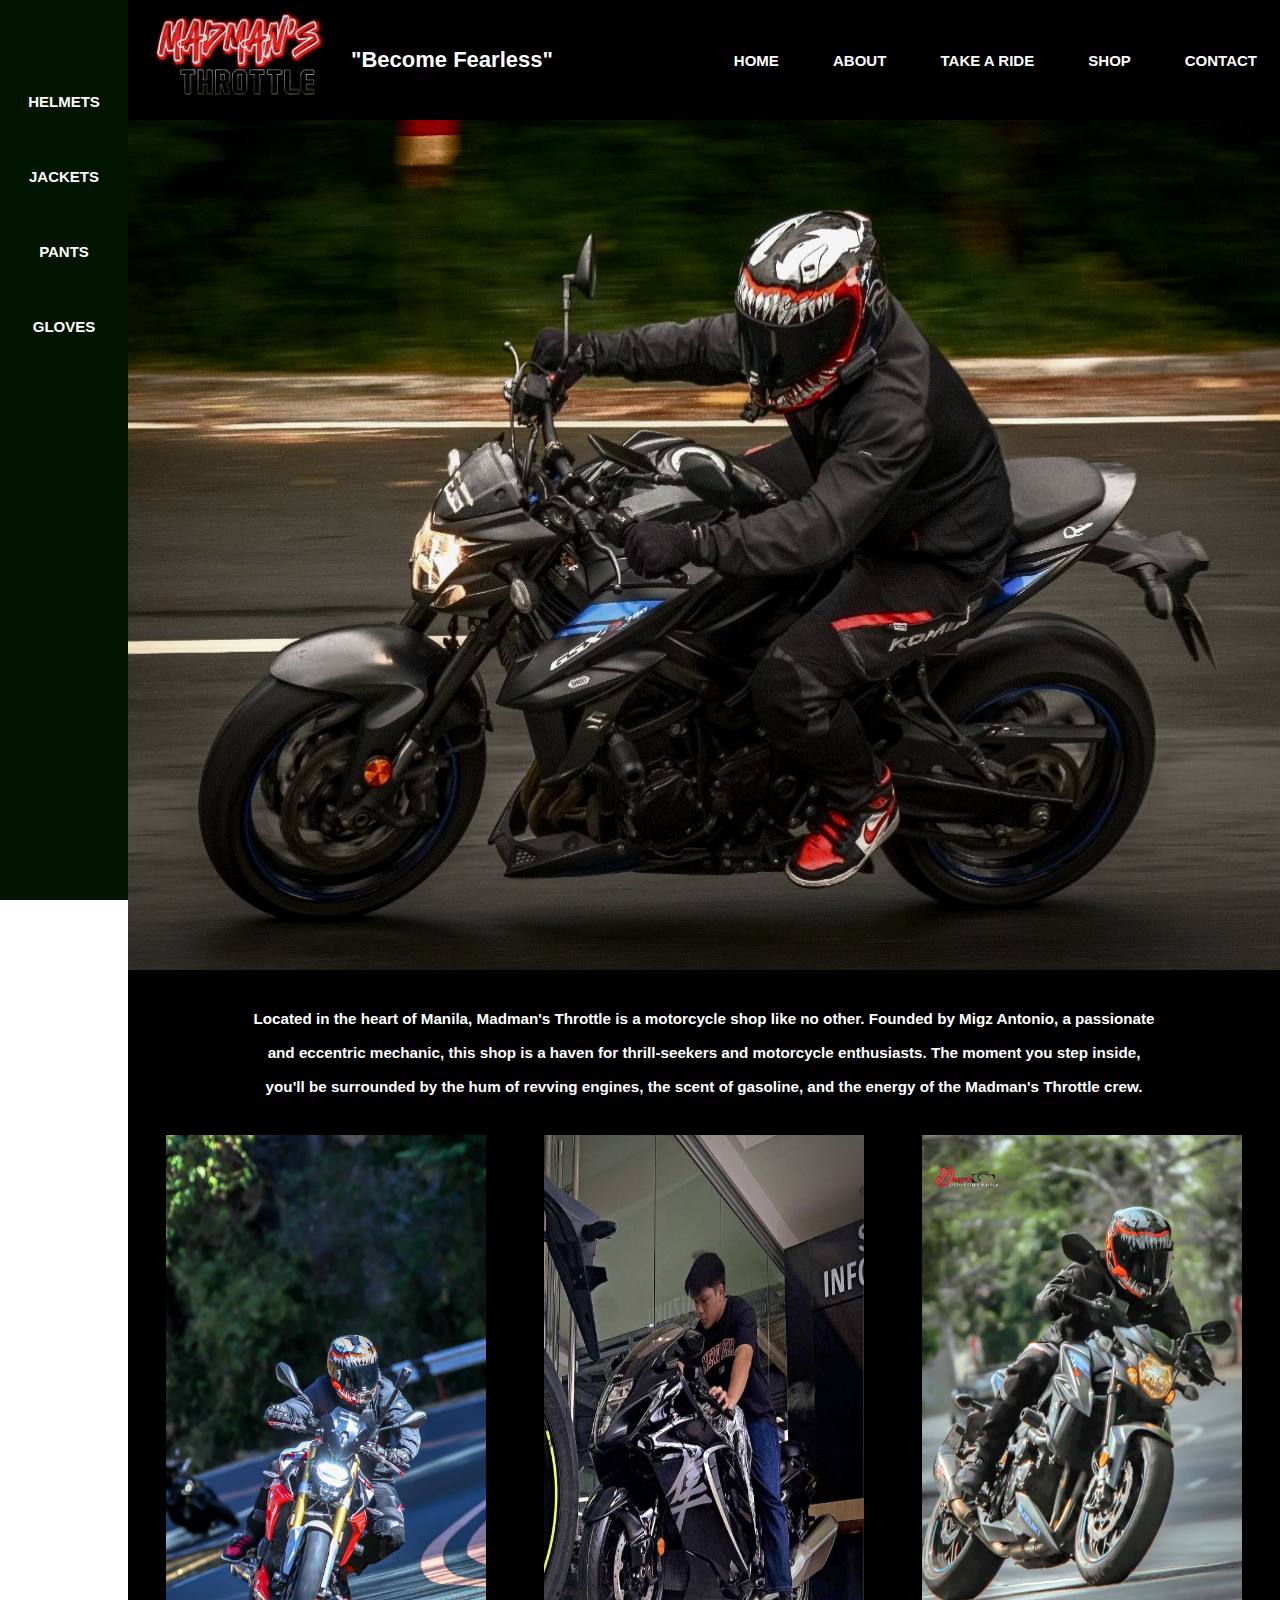
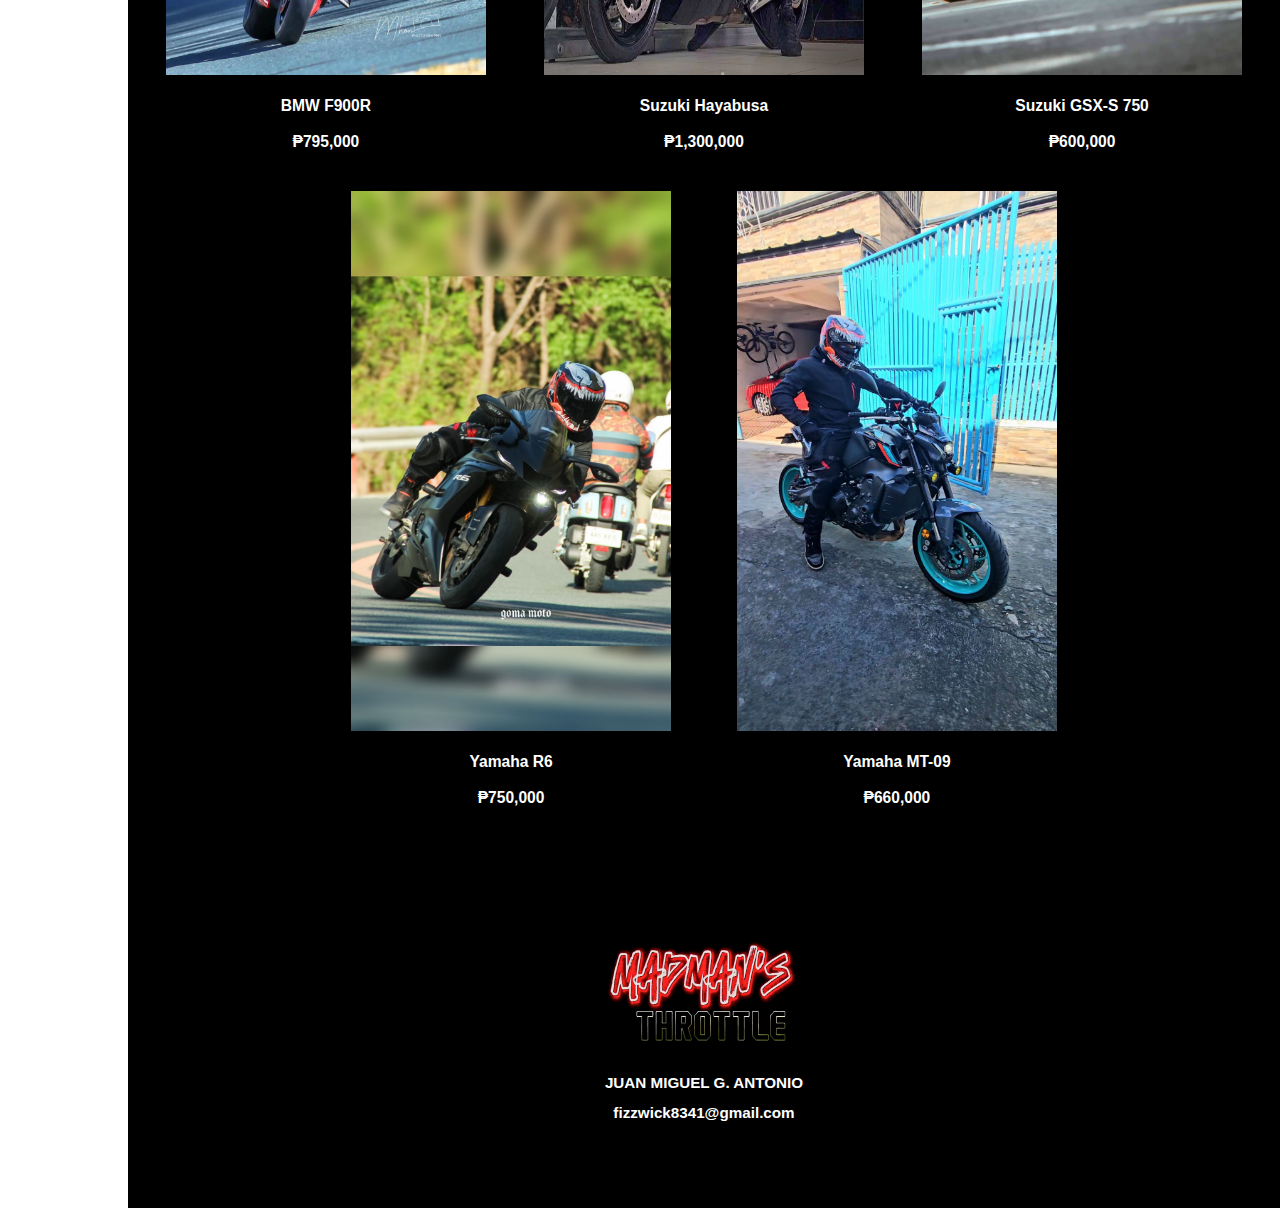
<file: index.html>
<!DOCTYPE html>
<html lang="en">
<head>
 
    <link rel="stylesheet" href="style.css">
<meta charset="UTF-8">
<title>Madman's Throttle</title>
<style type="text/css">
a:link {color: white}
a:visited {color: white}
a:hover {color:#ff1500}
a:active {color: white}
</style>
    </style>
</head>
<body>
    <div id="sidebar"> <br> <br>
<a style="text-decoration: none;" href="helmets.html"> HELMETS </a> <br> <br> <br> <br> <br> 
<a style="text-decoration: none;" href="jackets.html"> JACKETS </a> <br> <br> <br> <br> <br>
<a style="text-decoration: none;" href="pants.html"> PANTS </a> <br> <br> <br> <br> <br>
<a style="text-decoration: none;" href="gloves.html"> GLOVES </a> <br> <br> <br> <br> <br>
</div>
<div id="wrapper">
    <div id="main-header">
        <div id="logo">
            <a href="https://www.facebook.com/profile.php?id=61558935365020">
                <img src="NEW LOGO.jpg"width="180" height="100">

            </a>
        </div>

        <div id="logo-text">
        <p> "Become Fearless"</p> 
    </div>
            </style>
        <div id="navigation">
            <a href="home.html">HOME</a>
            <a href="about.html">ABOUT</a>
            <a href="takearide.html">TAKE A RIDE</a>
            <a href="shop.html">SHOP</a>
            <a href="contact.html">CONTACT</a>
            
        </div>
    </div>

    <div id="header">
        <img src="HEADER.jpg" width="100px" height="500px"> 
    </div>

    <div id="intro-text"> 
       

        
                
        <h3 >
         Located in the heart of Manila, Madman's Throttle is a motorcycle shop like no other. Founded by Migz Antonio, a passionate <br><br> and eccentric mechanic,
            this shop is a haven for thrill-seekers and motorcycle enthusiasts. The moment you step inside,<br><br>
            you'll be surrounded by the hum of revving engines, the scent of gasoline, and the energy of the Madman's Throttle crew. 
            </h3><div>

    <div id="main-content">
        <div class="image-box">
            <p><a href="takearide.html">
            <img src="BOX 1.jpg">  </a> </p>
            <a style="text-decoration: none;" href="takearide.html"><br>BMW F900R <br> <br> ₱795,000</a>
        </div>

        <div class="image-box">
            <p><a href="takearide.html">
            <img src="BOX 2.jpg">  </a> </p>
            <a style="text-decoration: none;" href="takearide.html"><br>Suzuki Hayabusa <br> <br> ₱1,300,000</a>
        </div>

        <div class="image-box">
            <p><a href="takearide.html">
            <img src="BOX 3.png">  </a> </p>
            <a style="text-decoration: none;" href="takearide.html"><br>Suzuki GSX-S 750 <br> <br> ₱600,000</a>
        </div>

    </div>

    <div id="main-content2">
    <div class="image-box2">
        <p><a href="takearide.html">
        <img src="BOX 4.jpg">  </a> </p>
        <a style="text-decoration: none;" href="takearide.html"><br>Yamaha R6 <br> <br> ₱750,000</a>
    </div>
    <p><a href="takearide.html">
    <div class="image-box2">
        <p><a href="takearide.html">
        <img src="BOX 5.jpg">  </a> </p>
        <a style="text-decoration: none;" href="takearide.html"><br>Yamaha MT-09 <br> <br> ₱660,000</a>
    </div>
    </div>


    <div id="footer"><br>
        <img src="NEW LOGO.jpg"  alt="Footer Logo"> <br>
        <br><h3><br>JUAN MIGUEL G. ANTONIO<br><br><br> fizzwick8341@gmail.com</h3>
    </div>
</div>
</body>
</html>
</file>
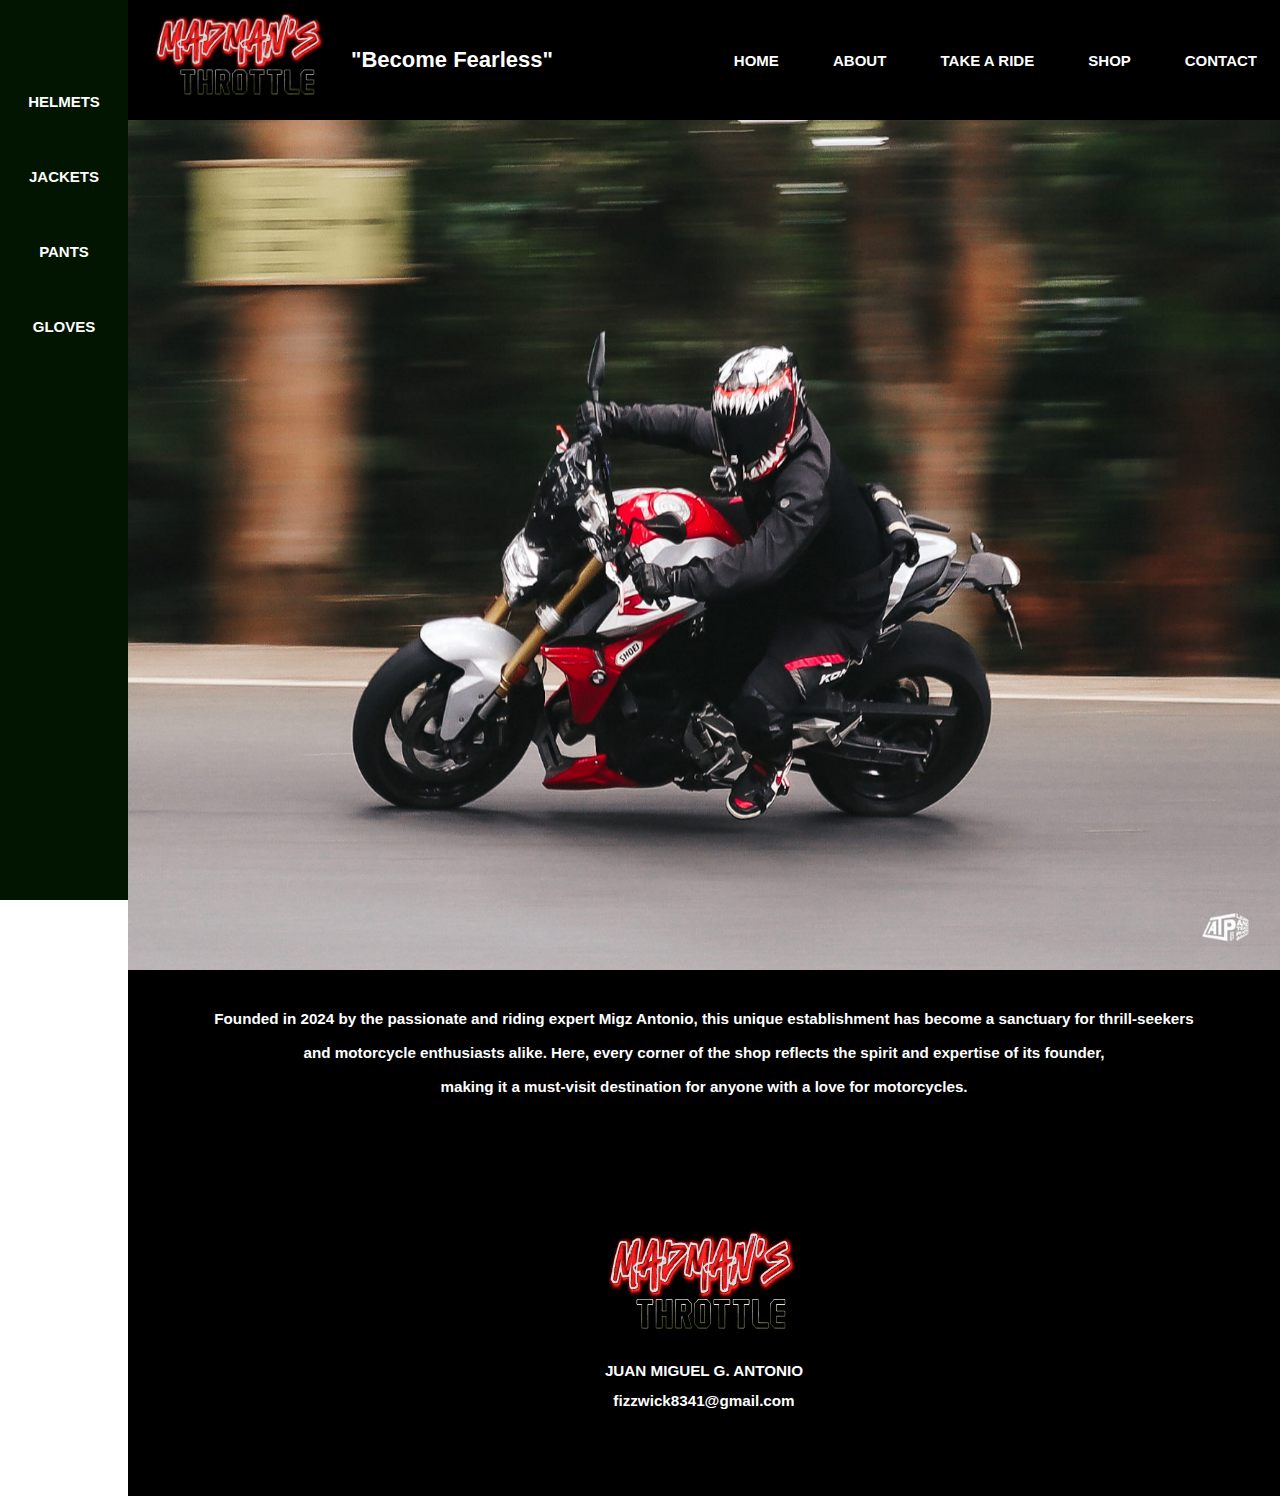
<file: about.html>
<!DOCTYPE html>
<html lang="en">
<head>
 
    <link rel="stylesheet" href="about.css">
<meta charset="UTF-8">
<title>Madman's Throttle</title>
<style type="text/css">
a:link {color: white}
a:visited {color: white}
a:hover {color:#ff1500}
a:active {color: white}
</style>
    </style>
</head>
<body>
    <div id="sidebar"> <br> <br>
<a style="text-decoration: none;" href="helmets.html"> HELMETS </a> <br> <br> <br> <br> <br> 
<a style="text-decoration: none;" href="jackets.html"> JACKETS </a> <br> <br> <br> <br> <br>
<a style="text-decoration: none;" href="pants.html"> PANTS </a> <br> <br> <br> <br> <br>
<a style="text-decoration: none;" href="gloves.html"> GLOVES </a> <br> <br> <br> <br> <br>
</div>
<div id="wrapper">
    <div id="main-header">
        <div id="logo">
            <a href="https://www.facebook.com/profile.php?id=61558935365020">
                <img src="NEW LOGO.jpg"width="180" height="100">

            </a>
        </div>

        <div id="logo-text">
        <p> "Become Fearless"</p> 
    </div>
            </style>
        <div id="navigation">
            <a href="home.html">HOME</a>
            <a href="about.html">ABOUT</a>
            <a href="takearide.html">TAKE A RIDE</a>
            <a href="shop.html">SHOP</a>
            <a href="contact.html">CONTACT</a>
            
        </div>
    </div>

    <div id="header">
        <img src="aboutpic.png" width="100px" height="500px"> 
    </div>

    <div id="intro-text"> 
       

        
                
        <h3 >
            Founded in 2024 by the passionate and riding expert Migz Antonio, this unique establishment has become a sanctuary for thrill-seekers <br><br> and motorcycle enthusiasts alike. Here, every corner of the shop reflects the spirit and expertise of its founder, <br><br>making it a must-visit destination for anyone with a love for motorcycles.
            </h3><div>

    <div id="footer"><br>
        <img src="NEW LOGO.jpg"  alt="Footer Logo"> <br>
        <br><h3><br>JUAN MIGUEL G. ANTONIO<br><br><br> fizzwick8341@gmail.com</h3>
    </div>
</div>
</body>
</html>
</file>
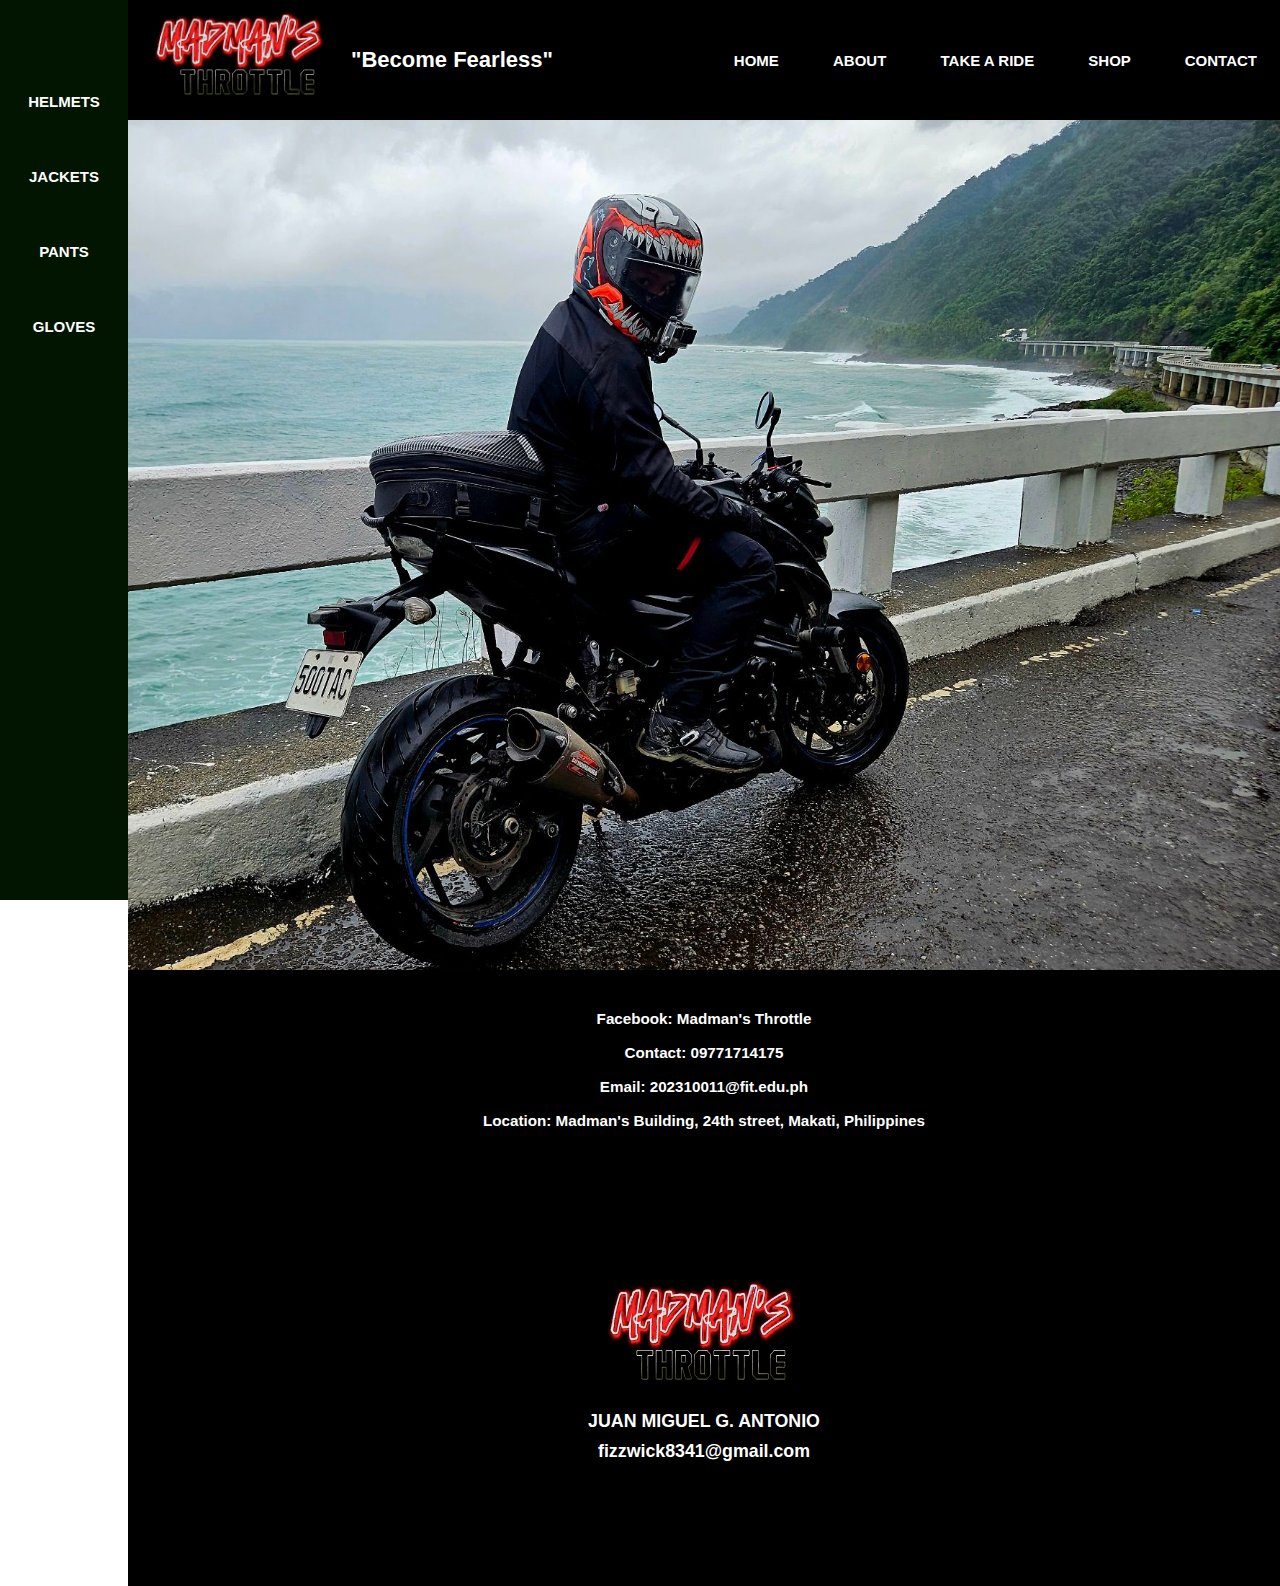
<file: contact.html>
<!DOCTYPE html>
<html lang="en">
<head>
 
    <link rel="stylesheet" href="contact.css">
<meta charset="UTF-8">
<title>Madman's Throttle</title>
<style type="text/css">


a:link {color: white}
a:visited {color: white}
a:hover {color:#ff1500}
a:active {color: white}
</style>
    </style>
</head>
<body>
    <div id="sidebar"> <br> <br>
<a style="text-decoration: none;" href="helmets.html"> HELMETS </a> <br> <br> <br> <br> <br> 
<a style="text-decoration: none;" href="jackets.html"> JACKETS </a> <br> <br> <br> <br> <br>
<a style="text-decoration: none;" href="pants.html"> PANTS </a> <br> <br> <br> <br> <br>
<a style="text-decoration: none;" href="gloves.html"> GLOVES </a> <br> <br> <br> <br> <br>
</div>
<div id="wrapper">
    <div id="main-header">
        <div id="logo">
            <a href="https://www.facebook.com/profile.php?id=61558935365020">
                <img src="NEW LOGO.jpg"width="180" height="100">

            </a>
        </div>

        <div id="logo-text">
        <p> "Become Fearless"</p> 
    </div>
            </style>
        <div id="navigation">
            <a href="home.html">HOME</a>
            <a href="about.html">ABOUT</a>
            <a href="takearide.html">TAKE A RIDE</a>
            <a href="shop.html">SHOP</a>
            <a href="contact.html">CONTACT</a>
            
        </div>
    </div>

    <div id="header">
        <img src="contact.jpg" width="100px" height="500px"> 
    </div>

    <div id="intro-text"> 
       

        
                
        <h3 >
           <a style="text-decoration: none;" href="https://www.facebook.com/profile.php?id=61558935365020" text>Facebook: Madman's Throttle <br><br></a>
           <a> Contact: 09771714175 <br> <br></a>
           <a> Email: 202310011@fit.edu.ph <br> <br></a>
           <a> Location: Madman's Building, 24th street, Makati, Philippines <br> <br></a>
    <div id="footer"><br>
        <img src="NEW LOGO.jpg"  alt="Footer Logo"> <br>
        <br><h3><br>JUAN MIGUEL G. ANTONIO<br><br><br> fizzwick8341@gmail.com</h3>
    </div>
</div>
</body>
</html>
</file>
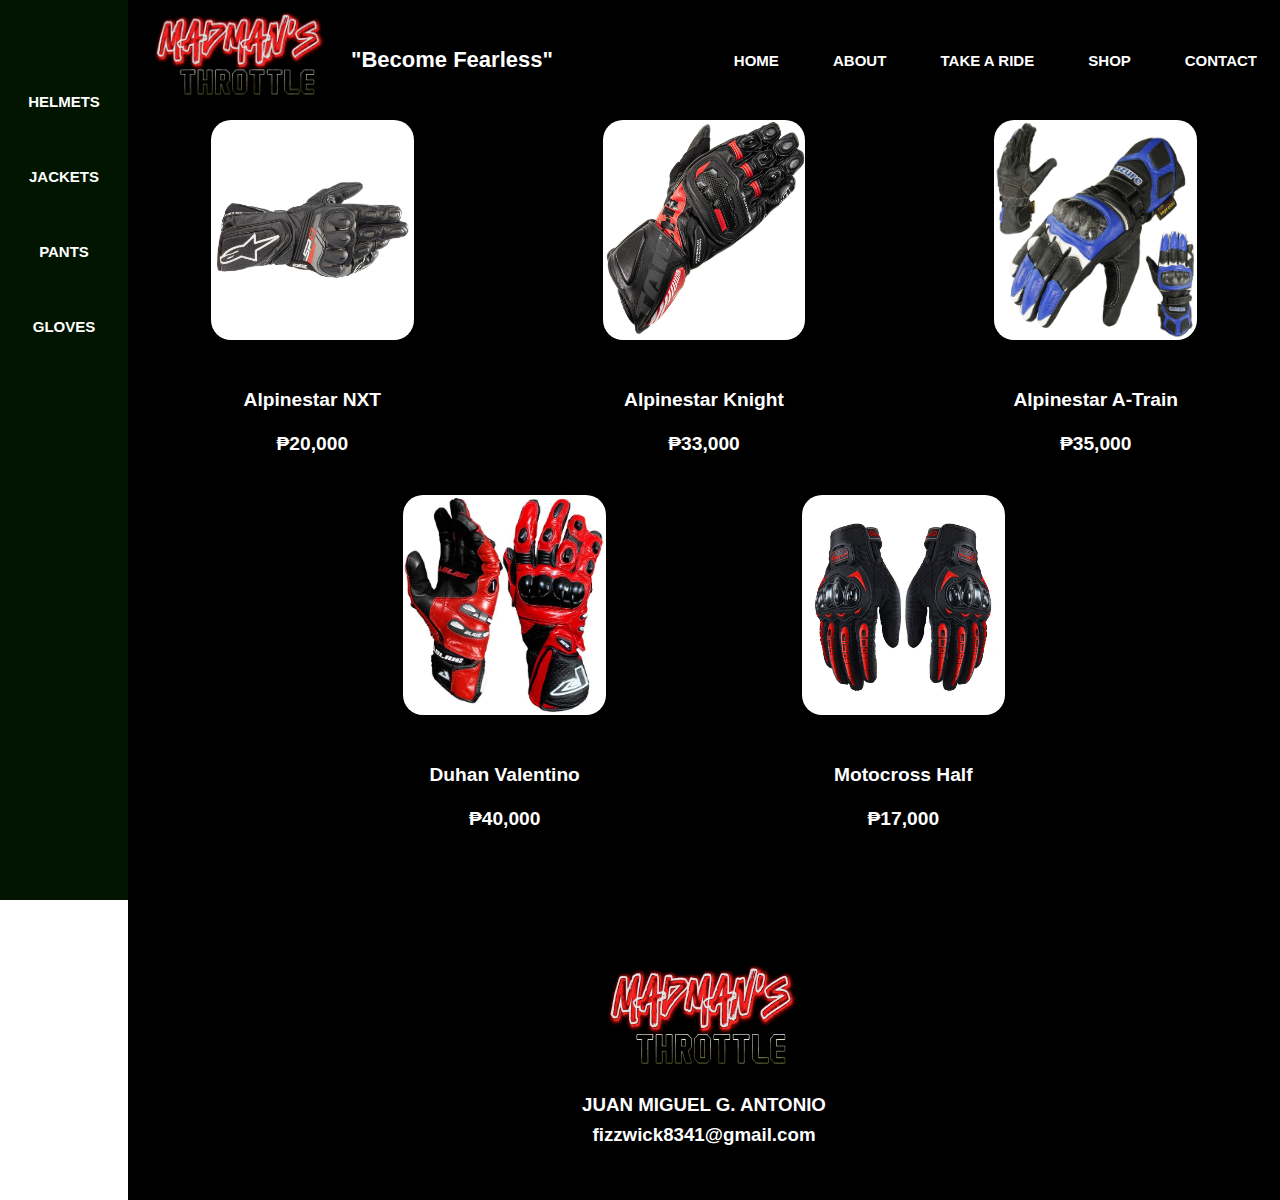
<file: gloves.html>
<!DOCTYPE html>
<html lang="en">
<head>
 
    <link rel="stylesheet" href="helmets.css">
<meta charset="UTF-8">
<title>Madman's Throttle</title>
<style type="text/css">
a:link {color: white}
a:visited {color: white}
a:hover {color:#ff1500}
a:active {color: white}
</style>
    </style>
</head>
<body>
    <div id="sidebar"> <br> <br>
<a style="text-decoration: none;" href="helmets.html"> HELMETS </a> <br> <br> <br> <br> <br> 
<a style="text-decoration: none;" href="jackets.html"> JACKETS </a> <br> <br> <br> <br> <br>
<a style="text-decoration: none;" href="pants.html"> PANTS </a> <br> <br> <br> <br> <br>
<a style="text-decoration: none;" href="gloves.html"> GLOVES </a> <br> <br> <br> <br> <br>
</div>
<div id="wrapper">
    <div id="main-header">
        <div id="logo">
            <a href="https://www.facebook.com/profile.php?id=61558935365020">
                <img src="NEW LOGO.jpg"width="180" height="100">

            </a>
        </div>

        <div id="logo-text">
        <p> "Become Fearless"</p> 
    </div>
            </style>
        <div id="navigation">
            <a href="home.html">HOME</a>
            <a href="about.html">ABOUT</a>
            <a href="takearide.html">TAKE A RIDE</a>
            <a href="shop.html">SHOP</a>
            <a href="contact.html">CONTACT</a>
            
        </div>
    </div>

    

    <div id="main-content">
        <div class="image-box">
            <p><a href="takearide.html">
            <img src="gloves1.jpg"> </a> </p>
            <a style="text-decoration: none;" href="takearide.html"><br><br> Alpinestar NXT <br> <br> ₱20,000</a>
        </div>

        <div class="image-box">
            <p><a href="takearide.html">
            <img src="gloves2.jpg"> </a> </p>
            <a style="text-decoration: none;" href="takearide.html"><br><br> Alpinestar Knight <br> <br> ₱33,000</a>
        </div>

        <div class="image-box">
            <p><a href="takearide.html">
            <img src="gloves3.jpg"> </a> </p>
            <a style="text-decoration: none;" href="takearide.html"><br><br> Alpinestar A-Train <br> <br> ₱35,000</a>
        </div>

    </div>

    <div id="main-content2">
    <div class="image-box2">
        <p><a href="takearide.html">
        <img src="gloves4.jpg">  </a> </p>
        <a style="text-decoration: none;" href="takearide.html"><br><br> Duhan Valentino <br> <br> ₱40,000</a>
    </div>

    <div class="image-box2">
        <p><a href="takearide.html">
        <img src="gloves5.jpg"> </a> </p>
        <a style="text-decoration: none;" href="takearide.html"><br><br> Motocross Half <br> <br> ₱17,000</a>
    </div>
    </div>


    <div id="footer"><br>
        <img src="NEW LOGO.jpg"  alt="Footer Logo"> <br>
        <br><h3><br>JUAN MIGUEL G. ANTONIO<br><br><br> fizzwick8341@gmail.com</h3>
    </div>
</div>
</body>
</html>
</file>
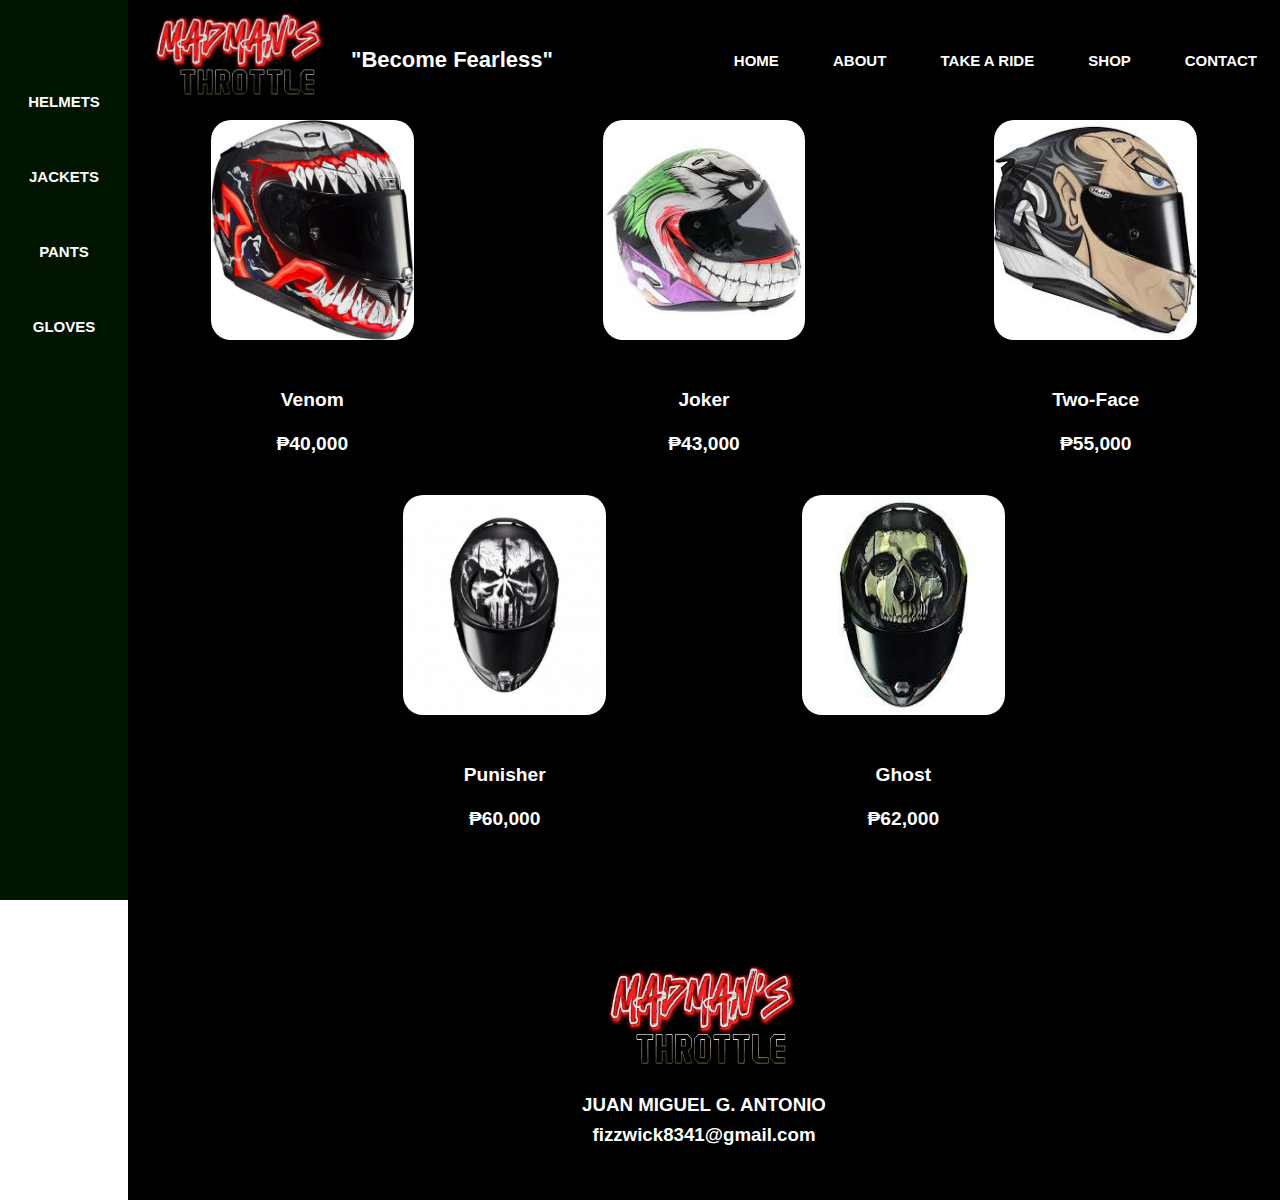
<file: helmets.html>
<!DOCTYPE html>
<html lang="en">
<head>
 
    <link rel="stylesheet" href="helmets.css">
<meta charset="UTF-8">
<title>Madman's Throttle</title>
<style type="text/css">
a:link {color: white}
a:visited {color: white}
a:hover {color:#ff1500}
a:active {color: white}
</style>
    </style>
</head>
<body>
    <div id="sidebar"> <br> <br>
<a style="text-decoration: none;" href="helmets.html"> HELMETS </a> <br> <br> <br> <br> <br> 
<a style="text-decoration: none;" href="jackets.html"> JACKETS </a> <br> <br> <br> <br> <br>
<a style="text-decoration: none;" href="pants.html"> PANTS </a> <br> <br> <br> <br> <br>
<a style="text-decoration: none;" href="gloves.html"> GLOVES </a> <br> <br> <br> <br> <br>
</div>
<div id="wrapper">
    <div id="main-header">
        <div id="logo">
            <a href="https://www.facebook.com/profile.php?id=61558935365020">
                <img src="NEW LOGO.jpg"width="180" height="100">

            </a>
        </div>

        <div id="logo-text">
        <p> "Become Fearless"</p> 
    </div>
            </style>
        <div id="navigation">
            <a href="home.html">HOME</a>
            <a href="about.html">ABOUT</a>
            <a href="takearide.html">TAKE A RIDE</a>
            <a href="shop.html">SHOP</a>
            <a href="contact.html">CONTACT</a>
            
        </div>
    </div>

    

    <div id="main-content">
        <div class="image-box">
            <p><a href="takearide.html">
            <img src="Helmet1.jpg"> </a> </p>
            <a style="text-decoration: none;" href="takearide.html"><br><br> Venom <br> <br> ₱40,000</a>
        </div>

        <div class="image-box">
            <p><a href="takearide.html">
            <img src="helmet2.jpg"> </a> </p>
            <a style="text-decoration: none;" href="takearide.html"><br><br>Joker <br> <br> ₱43,000</a>
        </div>

        <div class="image-box">
            <p><a href="takearide.html">
            <img src="helmet3.jpg"> </a> </p>
            <a style="text-decoration: none;" href="takearide.html"><br><br>Two-Face <br> <br> ₱55,000</a>
        </div>

    </div>

    <div id="main-content2">
    <div class="image-box2">
        <p><a href="takearide.html">
        <img src="helmet4.jpg">  </a> </p>
        <a style="text-decoration: none;" href="takearide.html"><br><br>  Punisher <br> <br> ₱60,000</a>
    </div>

    <div class="image-box2">
        <p><a href="takearide.html">
        <img src="helmet5.jpg"> </a> </p>
        <a style="text-decoration: none;" href="takearide.html"><br><br>Ghost <br> <br> ₱62,000</a>
    </div>
    </div>


    <div id="footer"><br>
        <img src="NEW LOGO.jpg"  alt="Footer Logo"> <br>
        <br><h3><br>JUAN MIGUEL G. ANTONIO<br><br><br> fizzwick8341@gmail.com</h3>
    </div>
</div>
</body>
</html>
</file>
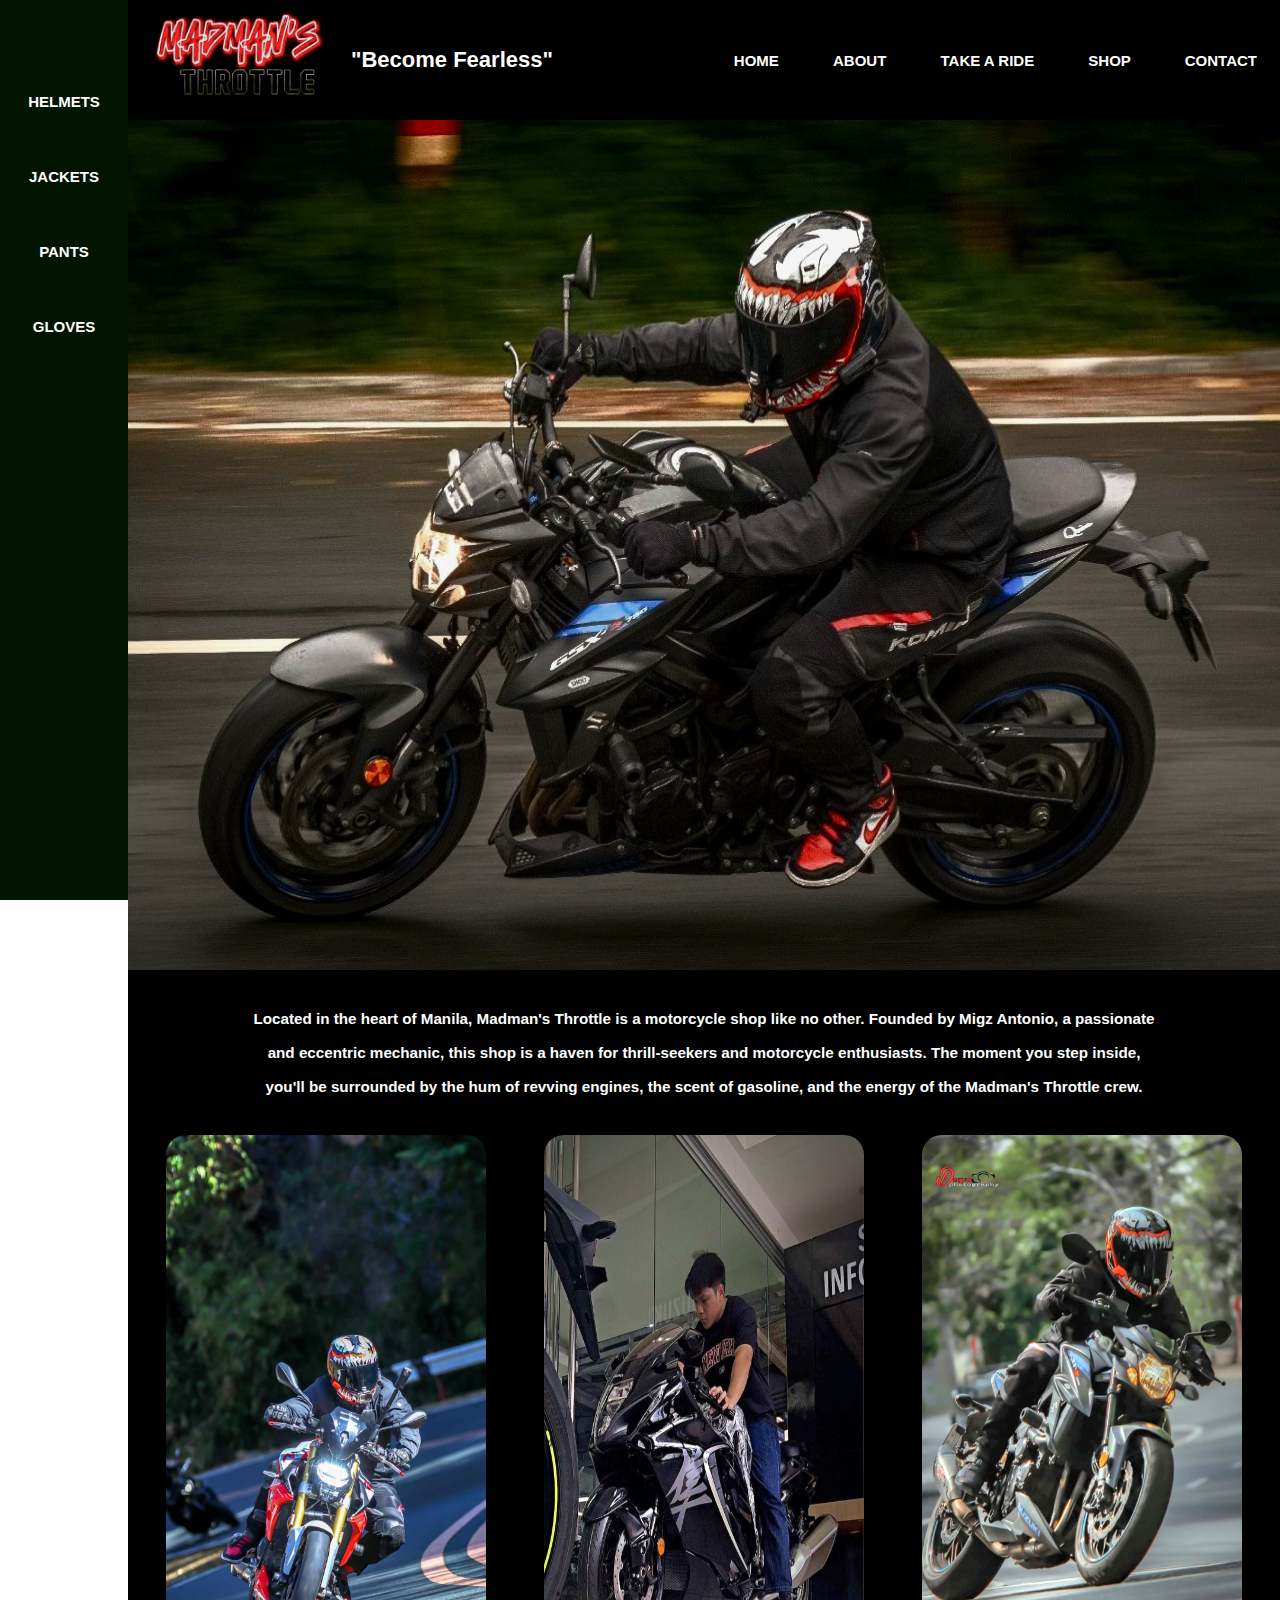
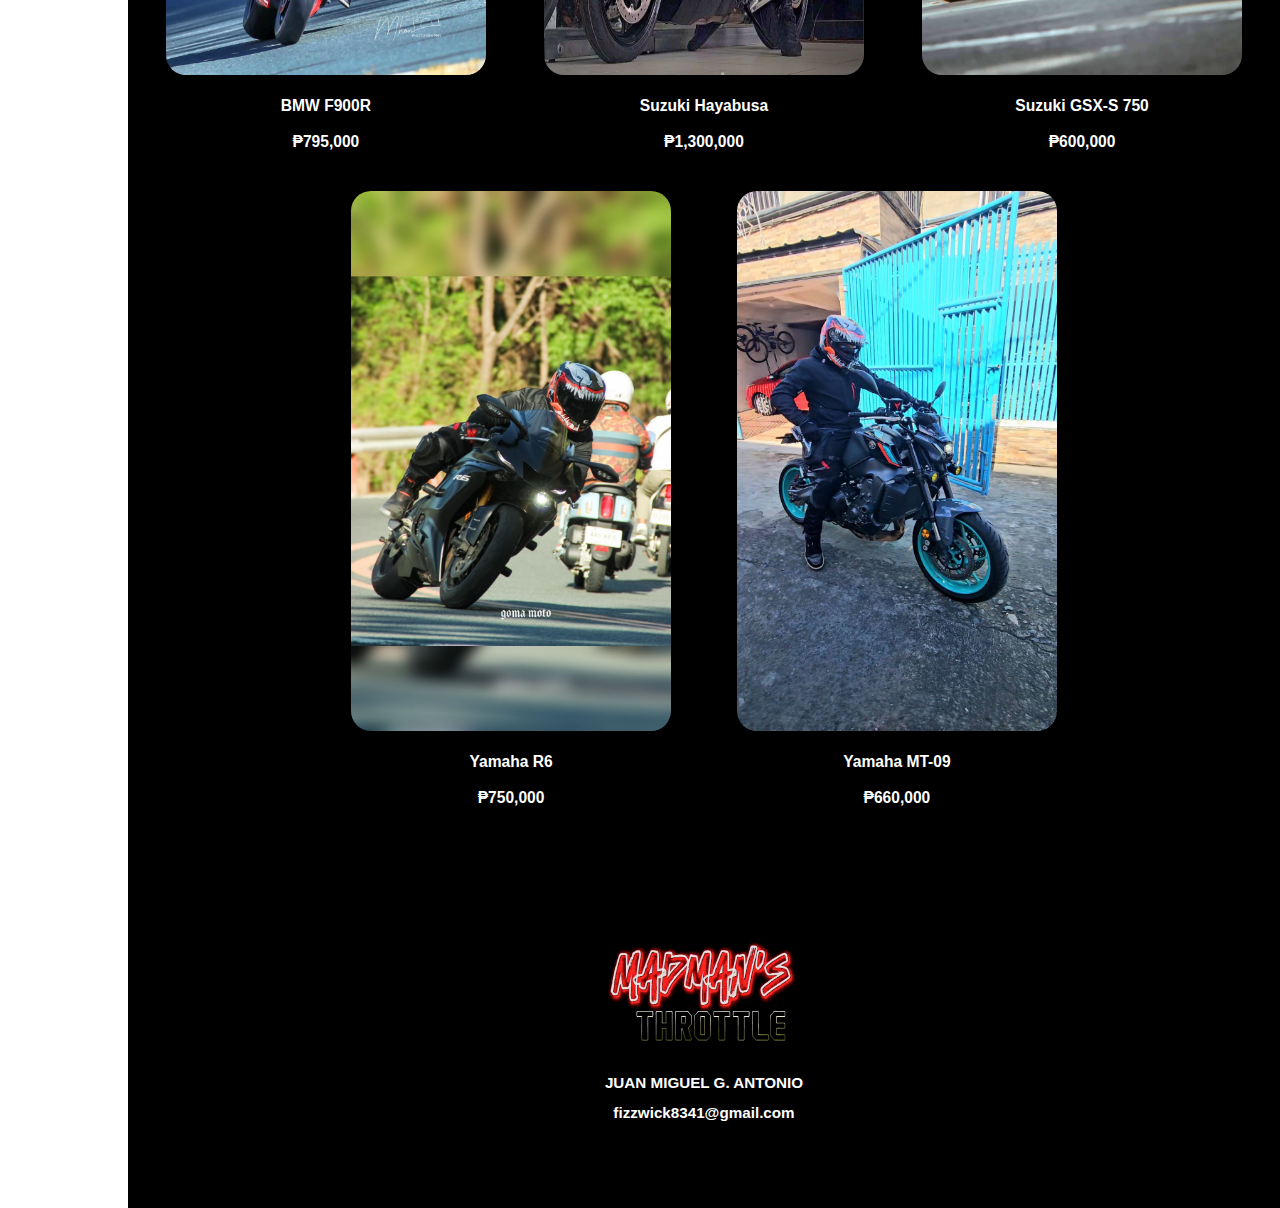
<file: home.html>
<!DOCTYPE html>
<html lang="en">
<head>
 
    <link rel="stylesheet" href="home.css">
<meta charset="UTF-8">
<title>Madman's Throttle</title>
<style type="text/css">
a:link {color: white}
a:visited {color: white}
a:hover {color:#ff1500}
a:active {color: white}
</style>
    </style>
</head>
<body>
    <div id="sidebar"> <br> <br>
<a style="text-decoration: none;" href="helmets.html"> HELMETS </a> <br> <br> <br> <br> <br> 
<a style="text-decoration: none;" href="jackets.html"> JACKETS </a> <br> <br> <br> <br> <br>
<a style="text-decoration: none;" href="pants.html"> PANTS </a> <br> <br> <br> <br> <br>
<a style="text-decoration: none;" href="gloves.html"> GLOVES </a> <br> <br> <br> <br> <br>
</div>
<div id="wrapper">
    <div id="main-header">
        <div id="logo">
            <a href="https://www.facebook.com/profile.php?id=61558935365020">
                <img src="NEW LOGO.jpg"width="180" height="100">

            </a>
        </div>

        <div id="logo-text">
        <p> "Become Fearless"</p> 
    </div>
            </style>
        <div id="navigation">
            <a href="home.html">HOME</a>
            <a href="about.html">ABOUT</a>
            <a href="takearide.html">TAKE A RIDE</a>
            <a href="shop.html">SHOP</a>
            <a href="contact.html">CONTACT</a>
            
        </div>
    </div>

    <div id="header">
        <img src="HEADER.jpg" width="100px" height="500px"> 
    </div>

    <div id="intro-text"> 
       

        
                
        <h3 >
         Located in the heart of Manila, Madman's Throttle is a motorcycle shop like no other. Founded by Migz Antonio, a passionate <br><br> and eccentric mechanic,
            this shop is a haven for thrill-seekers and motorcycle enthusiasts. The moment you step inside,<br><br>
            you'll be surrounded by the hum of revving engines, the scent of gasoline, and the energy of the Madman's Throttle crew. 
            </h3><div>

    <div id="main-content">
        <div class="image-box">
            <p><a href="takearide.html">
            <img src="BOX 1.jpg">  </a> </p>
            <a style="text-decoration: none;" href="takearide.html"><br>BMW F900R <br> <br> ₱795,000</a>
        </div>

        <div class="image-box">
            <p><a href="takearide.html">
            <img src="BOX 2.jpg">  </a> </p>
            <a style="text-decoration: none;" href="takearide.html"><br>Suzuki Hayabusa <br> <br> ₱1,300,000</a>
        </div>

        <div class="image-box">
            <p><a href="takearide.html">
            <img src="BOX 3.png">  </a> </p>
            <a style="text-decoration: none;" href="takearide.html"><br>Suzuki GSX-S 750 <br> <br> ₱600,000</a>
        </div>

    </div>

    <div id="main-content2">
    <div class="image-box2">
        <p><a href="takearide.html">
        <img src="BOX 4.jpg">  </a> </p>
        <a style="text-decoration: none;" href="takearide.html"><br>Yamaha R6 <br> <br> ₱750,000</a>
    </div>
    <p><a href="takearide.html">
    <div class="image-box2">
        <p><a href="takearide.html">
        <img src="BOX 5.jpg">  </a> </p>
        <a style="text-decoration: none;" href="takearide.html"><br>Yamaha MT-09 <br> <br> ₱660,000</a>
    </div>
    </div>


    <div id="footer"><br>
        <img src="NEW LOGO.jpg"  alt="Footer Logo"> <br>
        <br><h3><br>JUAN MIGUEL G. ANTONIO<br><br><br> fizzwick8341@gmail.com</h3>
    </div>
</div>
</body>
</html>
</file>
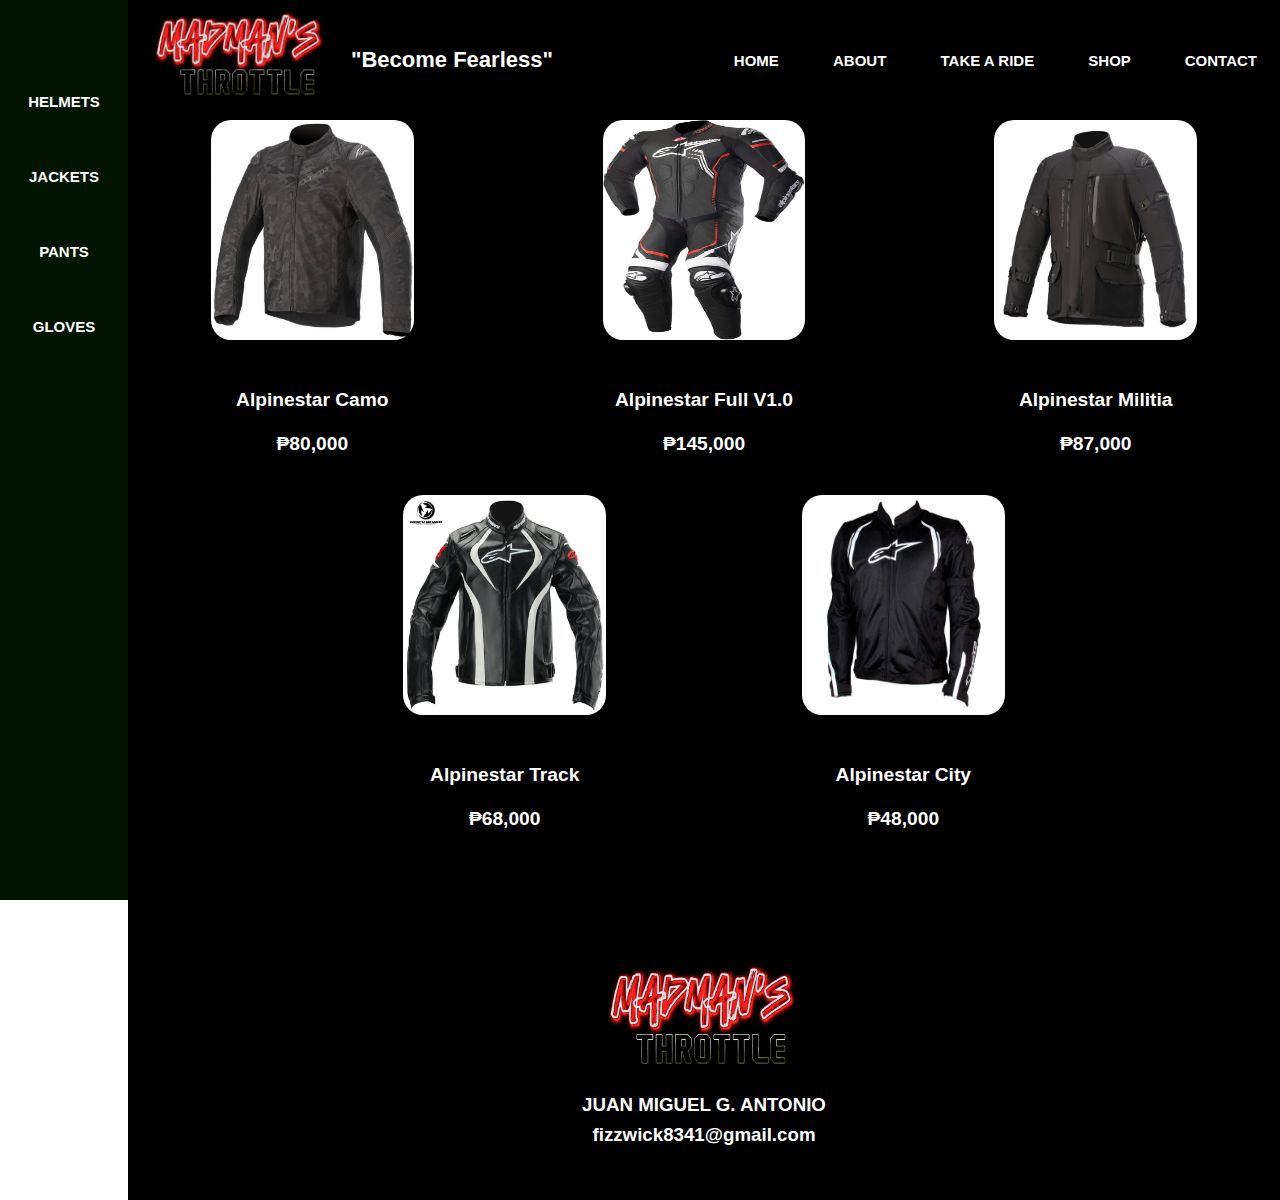
<file: jackets.html>
<!DOCTYPE html>
<html lang="en">
<head>
 
    <link rel="stylesheet" href="jackets.css">
<meta charset="UTF-8">
<title>Madman's Throttle</title>
<style type="text/css">
a:link {color: white}
a:visited {color: white}
a:hover {color:#ff1500}
a:active {color: white}
</style>
    </style>
</head>
<body>
    <div id="sidebar"> <br> <br>
<a style="text-decoration: none;" href="helmets.html"> HELMETS </a> <br> <br> <br> <br> <br> 
<a style="text-decoration: none;" href="jackets.html"> JACKETS </a> <br> <br> <br> <br> <br>
<a style="text-decoration: none;" href="pants.html"> PANTS </a> <br> <br> <br> <br> <br>
<a style="text-decoration: none;" href="gloves.html"> GLOVES </a> <br> <br> <br> <br> <br>
</div>
<div id="wrapper">
    <div id="main-header">
        <div id="logo">
            <a href="https://www.facebook.com/profile.php?id=61558935365020">
                <img src="NEW LOGO.jpg"width="180" height="100">

            </a>
        </div>

        <div id="logo-text">
        <p> "Become Fearless"</p> 
    </div>
            </style>
        <div id="navigation">
            <a href="home.html">HOME</a>
            <a href="about.html">ABOUT</a>
            <a href="takearide.html">TAKE A RIDE</a>
            <a href="shop.html">SHOP</a>
            <a href="contact.html">CONTACT</a>
            
        </div>
    </div>

    

    <div id="main-content">
        <div class="image-box">
            <p><a href="takearide.html">
            <img src="jacket1.jpg"> </a> </p>
            <a style="text-decoration: none;" href="takearide.html"><br><br> Alpinestar Camo <br> <br> ₱80,000</a>
        </div>

        <div class="image-box">
            <p><a href="takearide.html">
            <img src="jacket2.jpg"> </a> </p>
            <a style="text-decoration: none;" href="takearide.html"><br><br>Alpinestar Full V1.0 <br> <br> ₱145,000</a>
        </div>

        <div class="image-box">
            <p><a href="takearide.html">
            <img src="jacket3.jpg"> </a> </p>
            <a style="text-decoration: none;" href="takearide.html"><br><br>Alpinestar Militia <br> <br> ₱87,000</a>
        </div>

    </div>

    <div id="main-content2">
    <div class="image-box2">
        <p><a href="takearide.html">
        <img src="jacket4.jpg">  </a> </p>
        <a style="text-decoration: none;" href="takearide.html"><br><br>  Alpinestar Track <br> <br> ₱68,000</a>
    </div>

    <div class="image-box2">
        <p><a href="takearide.html">
        <img src="jacket5.jpg"> </a> </p>
        <a style="text-decoration: none;" href="takearide.html"><br><br>Alpinestar City <br> <br> ₱48,000</a>
    </div>
    </div>


    <div id="footer"><br>
        <img src="NEW LOGO.jpg"  alt="Footer Logo"> <br>
        <br><h3><br>JUAN MIGUEL G. ANTONIO<br><br><br> fizzwick8341@gmail.com</h3>
    </div>
</div>
</body>
</html>
</file>
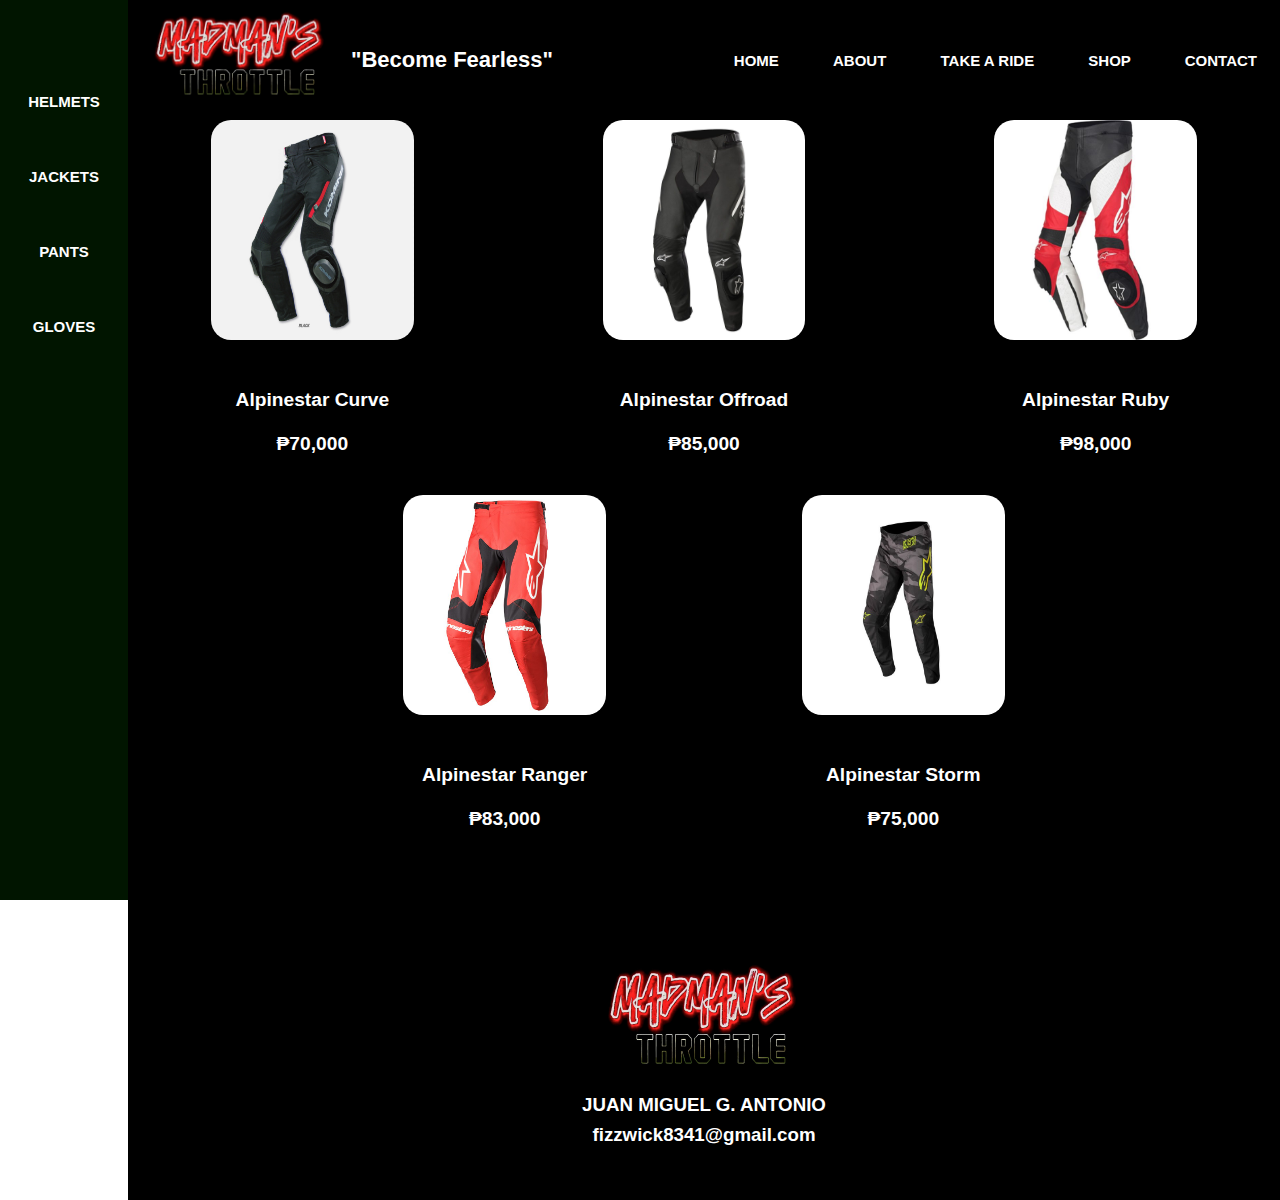
<file: pants.html>
<!DOCTYPE html>
<html lang="en">
<head>
 
    <link rel="stylesheet" href="jackets.css">
<meta charset="UTF-8">
<title>Madman's Throttle</title>
<style type="text/css">
a:link {color: white}
a:visited {color: white}
a:hover {color:#ff1500}
a:active {color: white}
</style>
    </style>
</head>
<body>
    <div id="sidebar"> <br> <br>
<a style="text-decoration: none;" href="helmets.html"> HELMETS </a> <br> <br> <br> <br> <br> 
<a style="text-decoration: none;" href="jackets.html"> JACKETS </a> <br> <br> <br> <br> <br>
<a style="text-decoration: none;" href="pants.html"> PANTS </a> <br> <br> <br> <br> <br>
<a style="text-decoration: none;" href="gloves.html"> GLOVES </a> <br> <br> <br> <br> <br>
</div>
<div id="wrapper">
    <div id="main-header">
        <div id="logo">
            <a href="https://www.facebook.com/profile.php?id=61558935365020">
                <img src="NEW LOGO.jpg"width="180" height="100">

            </a>
        </div>

        <div id="logo-text">
        <p> "Become Fearless"</p> 
    </div>
            </style>
        <div id="navigation">
            <a href="home.html">HOME</a>
            <a href="about.html">ABOUT</a>
            <a href="takearide.html">TAKE A RIDE</a>
            <a href="shop.html">SHOP</a>
            <a href="contact.html">CONTACT</a>
            
        </div>
    </div>

    

    <div id="main-content">
        <div class="image-box">
            <p><a href="takearide.html">
            <img src="pants1.jpg"> </a> </p>
            <a style="text-decoration: none;" href="takearide.html"><br><br> Alpinestar Curve <br> <br> ₱70,000</a>
        </div>

        <div class="image-box">
            <p><a href="takearide.html">
            <img src="pants2.jpg"> </a> </p>
            <a style="text-decoration: none;" href="takearide.html"><br><br>Alpinestar Offroad <br> <br> ₱85,000</a>
        </div>

        <div class="image-box">
            <p><a href="takearide.html">
            <img src="pants3.jpg"> </a> </p>
            <a style="text-decoration: none;" href="takearide.html"><br><br>Alpinestar Ruby <br> <br> ₱98,000</a>
        </div>

    </div>

    <div id="main-content2">
    <div class="image-box2">
        <p><a href="takearide.html">
        <img src="pants4.jpg">  </a> </p>
        <a style="text-decoration: none;" href="takearide.html"><br><br>  Alpinestar Ranger <br> <br> ₱83,000</a>
    </div>

    <div class="image-box2">
        <p><a href="takearide.html">
        <img src="pants5.jpg"> </a> </p>
        <a style="text-decoration: none;" href="takearide.html"><br><br>Alpinestar Storm <br> <br> ₱75,000</a>
    </div>
    </div>


    <div id="footer"><br>
        <img src="NEW LOGO.jpg"  alt="Footer Logo"> <br>
        <br><h3><br>JUAN MIGUEL G. ANTONIO<br><br><br> fizzwick8341@gmail.com</h3>
    </div>
</div>
</body>
</html>
</file>
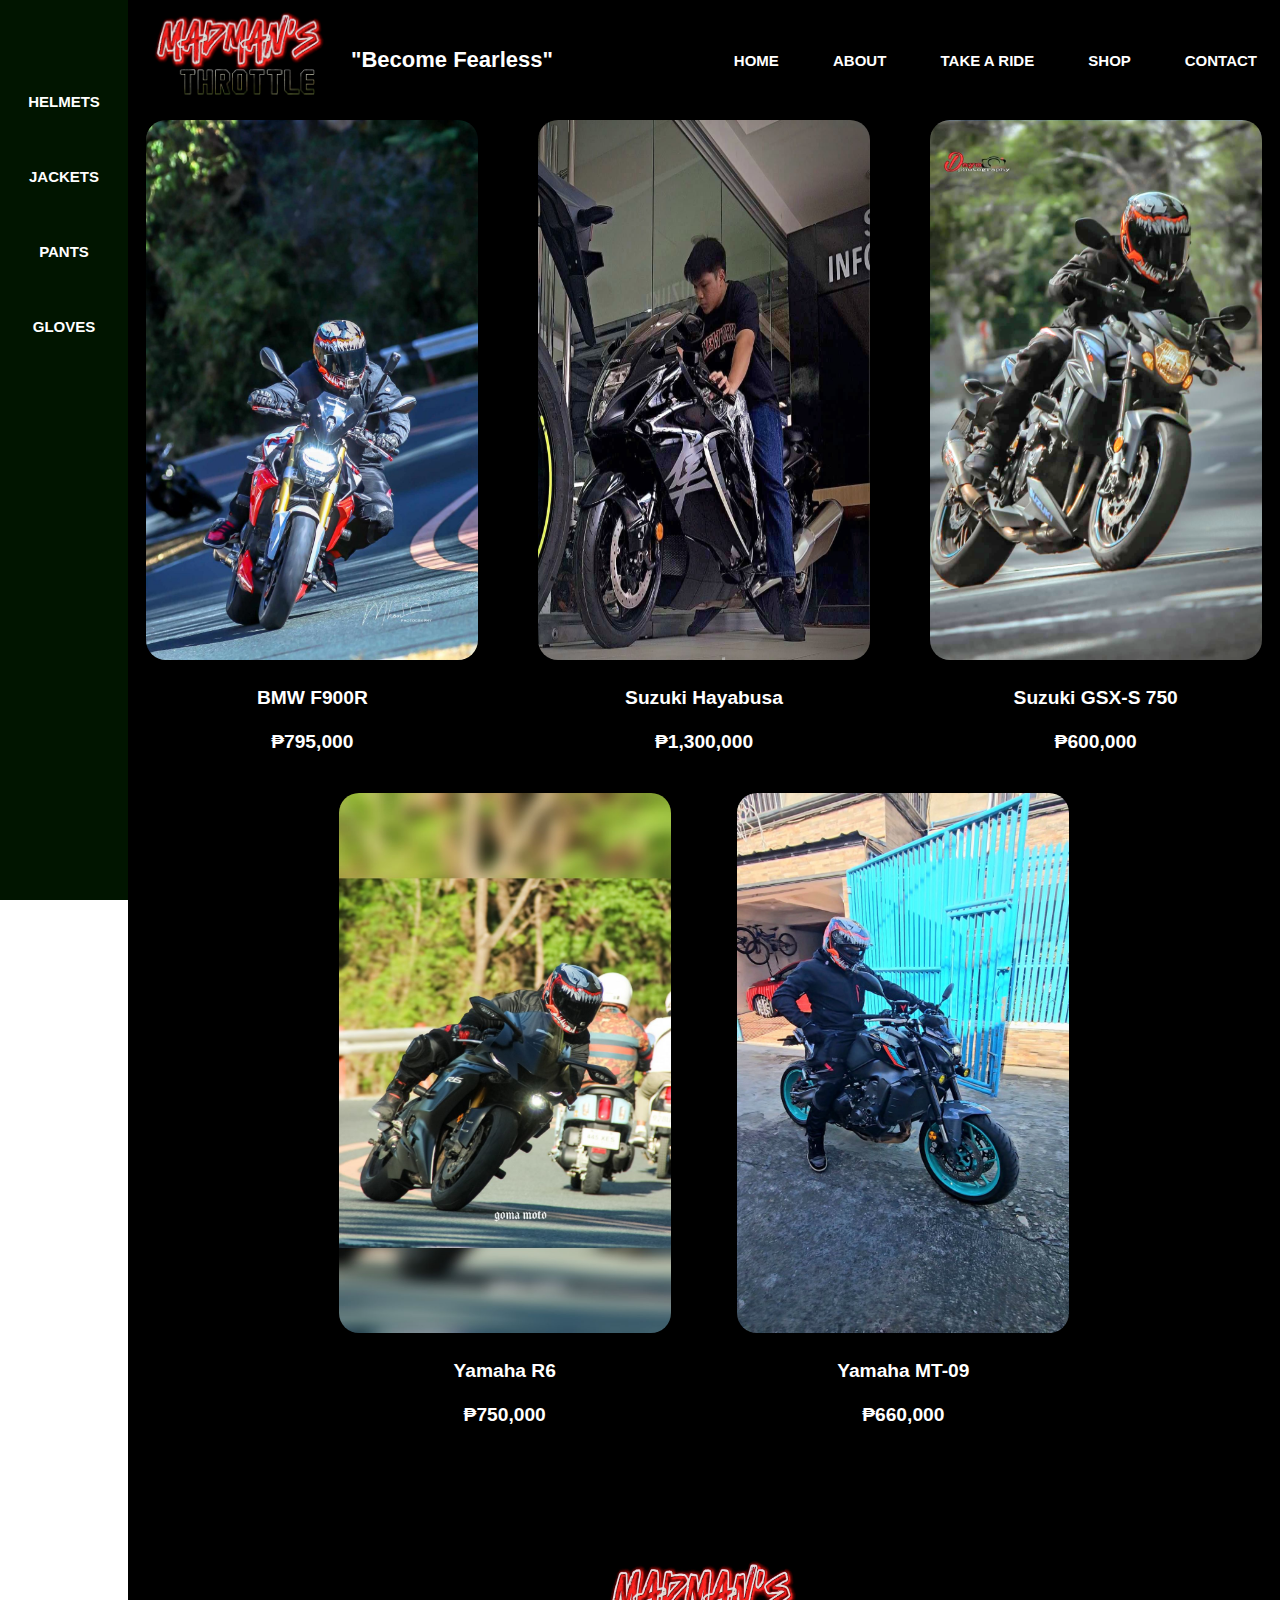
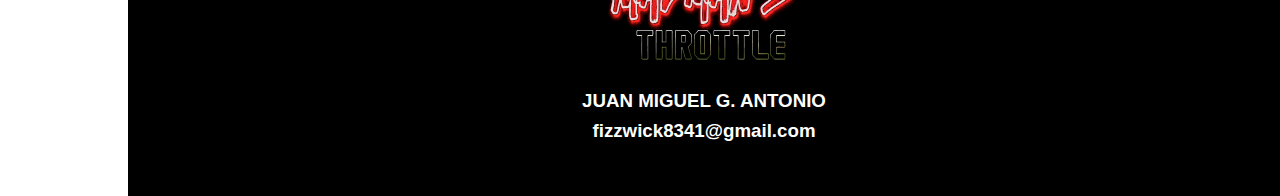
<file: shop.html>
<!DOCTYPE html>
<html lang="en">
<head>
 
    <link rel="stylesheet" href="shop.css">
<meta charset="UTF-8">
<title>Madman's Throttle</title>
<style type="text/css">
a:link {color: white}
a:visited {color: white}
a:hover {color:#ff1500}
a:active {color: white}
</style>
    </style>
</head>
<body>
    <div id="sidebar"> <br> <br>
<a style="text-decoration: none;" href="helmets.html"> HELMETS </a> <br> <br> <br> <br> <br> 
<a style="text-decoration: none;" href="jackets.html"> JACKETS </a> <br> <br> <br> <br> <br>
<a style="text-decoration: none;" href="pants.html"> PANTS </a> <br> <br> <br> <br> <br>
<a style="text-decoration: none;" href="gloves.html"> GLOVES </a> <br> <br> <br> <br> <br>
</div>
<div id="wrapper">
    <div id="main-header">
        <div id="logo">
            <a href="https://www.facebook.com/profile.php?id=61558935365020">
                <img src="NEW LOGO.jpg"width="180" height="100">

            </a>
        </div>

        <div id="logo-text">
        <p> "Become Fearless"</p> 
    </div>
            </style>
        <div id="navigation">
            <a href="home.html">HOME</a>
            <a href="about.html">ABOUT</a>
            <a href="takearide.html">TAKE A RIDE</a>
            <a href="shop.html">SHOP</a>
            <a href="contact.html">CONTACT</a>
            
        </div>
    </div>

    

    <div id="main-content">
        <div class="image-box">
            <p><a href="takearide.html">
            <img src="BOX 1.jpg">  </a> </p>
            <a style="text-decoration: none;" href="takearide.html"><br>BMW F900R <br> <br> ₱795,000</a>
        </div>

        <div class="image-box">
            <p><a href="takearide.html">
            <img src="BOX 2.jpg">  </a> </p>
            <a style="text-decoration: none;" href="takearide.html"><br>Suzuki Hayabusa <br> <br> ₱1,300,000</a>
        </div>

        <div class="image-box">
            <p><a href="takearide.html">
            <img src="BOX 3.png">  </a> </p>
            <a style="text-decoration: none;" href="takearide.html"><br>Suzuki GSX-S 750 <br> <br> ₱600,000</a>
        </div>

    </div>

    <div id="main-content2">
    <div class="image-box2">
        <p><a href="takearide.html">
        <img src="BOX 4.jpg">  </a> </p>
        <a style="text-decoration: none;" href="takearide.html"><br>Yamaha R6 <br> <br> ₱750,000</a>
    </div>
    <p><a href="takearide.html">
    <div class="image-box2">
        <p><a href="takearide.html">
        <img src="BOX 5.jpg">  </a> </p>
        <a style="text-decoration: none;" href="takearide.html"><br>Yamaha MT-09 <br> <br> ₱660,000</a>
    </div>
    </div>


    <div id="footer"><br>
        <img src="NEW LOGO.jpg"  alt="Footer Logo"> <br>
        <br><h3><br>JUAN MIGUEL G. ANTONIO<br><br><br> fizzwick8341@gmail.com</h3>
    </div>
</div>
</body>
</html>
</file>
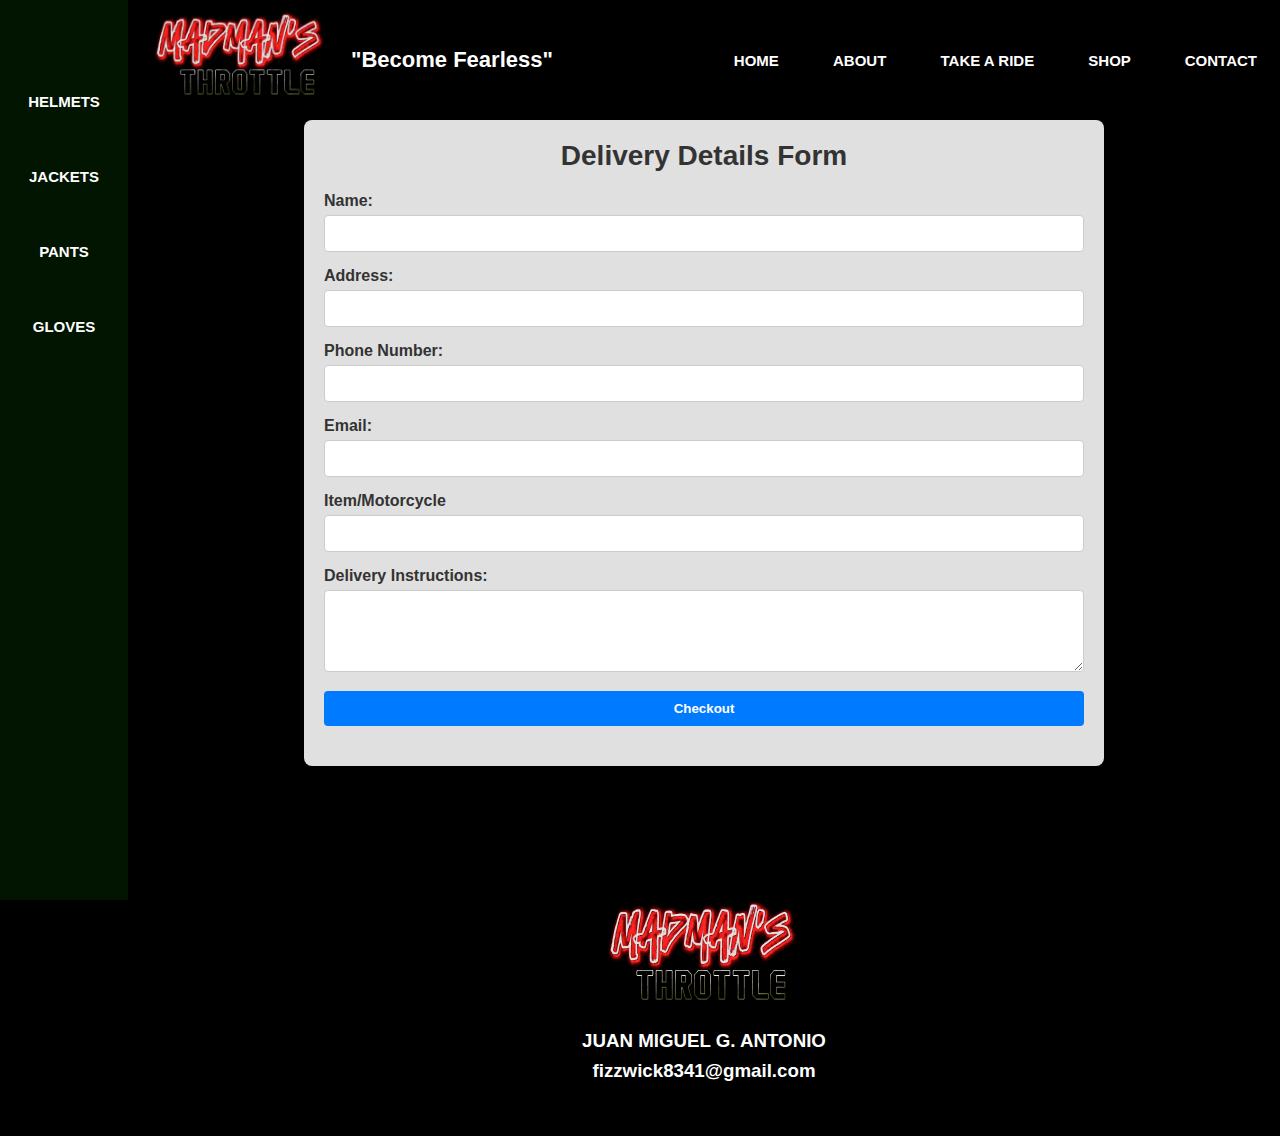
<file: takearide.html>
<!DOCTYPE html>
<html lang="en">
<head>
 
    <link rel="stylesheet" href="takearide.css">
<meta charset="UTF-8">
<title>Madman's Throttle</title>
<style type="text/css">
a:link {color: white}
a:visited {color: white}
a:hover {color:#ff1500}
a:active {color: white}
</style>
    </style>
</head>
<body>
    <div id="sidebar"> <br> <br>
<a style="text-decoration: none;" href="helmets.html"> HELMETS </a> <br> <br> <br> <br> <br> 
<a style="text-decoration: none;" href="jackets.html"> JACKETS </a> <br> <br> <br> <br> <br>
<a style="text-decoration: none;" href="pants.html"> PANTS </a> <br> <br> <br> <br> <br>
<a style="text-decoration: none;" href="gloves.html"> GLOVES </a> <br> <br> <br> <br> <br>
</div>
<div id="wrapper">
    <div id="main-header">
        <div id="logo">
            <a href="https://www.facebook.com/profile.php?id=61558935365020">
                <img src="NEW LOGO.jpg"width="180" height="100">

            </a>
        </div>

        <div id="logo-text">
        <p> "Become Fearless"</p> 
    </div>
            </style>
        <div id="navigation">
            <a href="home.html">HOME</a>
            <a href="about.html">ABOUT</a>
            <a href="takearide.html">TAKE A RIDE</a>
            <a href="shop.html">SHOP</a>
            <a href="contact.html">CONTACT</a>
            
        </div>
    </div>

    

        
                
        
            <div class="form-container">
                <h2 style="text-align: center;">Delivery Details Form</h2>
                <form id="deliveryForm">
                    <label for="name">Name:</label>
                    <input type="text" id="name" name="name" required>
                    
                    <label for="address">Address:</label>
                    <input type="text" id="address" name="address" required>
                    
                    <label for="phone">Phone Number:</label>
                    <input type="tel" id="phone" name="phone" required>

                    <label for="email">Email:</label>
                    <input type="text" id="email" name="email" required>

                    <label for="Item">Item/Motorcycle</label>
                    <input type="text" id="Item" name="Item" required>
                    
                    <label for="instructions">Delivery Instructions:</label>
                    <textarea id="instructions" name="instructions" rows="4"></textarea>
                    
                    <button type="submit">Checkout</button>
                </form>
                <div id="message"></div>
            </div>
            <script src="takearide.js"></script>

  


    <div id="footer"><br>
        <img src="NEW LOGO.jpg"  alt="Footer Logo"> <br>
        <br><h3><br>JUAN MIGUEL G. ANTONIO<br><br><br> fizzwick8341@gmail.com</h3>
    </div>
</div>
</body>
</html>
</file>
<file: style.css>
* {
    margin: 0;
    box-sizing: border-box;
    font-family: Arial, sans-serif;
    font-weight: bold;
}

#wrapper {
    width: 90%;
   margin: auto;
   float: right;
   background-color: #000000;
}
#sidebar {

width: 10%;
background-color: rgb(1, 21, 0);
background-color: rgb(1, 21, 0);
text-align: center;
position: fixed;
height: 100%;
line-height: 100%;
padding-top: 5%;
font-size: 15px;


}

#main-header {
    display: flex;
    align-items: center;
    justify-content: space-between;
    background-color: black;
    padding: 0 2%;
    height: 120px;
    margin-bottom: 0px;
    
}

#logo {
    height: 20px;
    width: 10px;
    display: flex;
    align-items: center;
}

#logo-text{
    color: orange;
    position: relative;
   left: 190px;
   color: white;
   font-size:22px;
}

#navigation {
    
   
    justify-content: flex-end;
    flex-grow: 1;
    text-align:right;
    font-size: 15px;
    color: rgb(255, 255, 255); 
    
    
}

#navigation a {
    color: rgb(255, 255, 255);
    text-decoration: none;
    margin-left: 50px;
}

#navigation a:hover {
    
    color: #ff1500;
}

a:link {
    color: rgb(255, 255, 255);
    font-weight: bold;
}

#header {
    width: 100%;
    height: 330px;
    margin-bottom: 550px;
    color: white;
    text-align: center;
}

#header img {
    width: 100%;
    height: 850px;
    object-fit:fill
    
    
    
}

#intro-text {
    width: 100%;
    padding: 10px 20px;
    background-color: #000000;
    text-align: center;
    
    margin-bottom: 20px;
    font-size: small;
    
    
}

h3 {
    color: rgb(255, 255, 255);
    margin-bottom: 40px;
}

#main-content {
    display: flex;
    justify-content: space-between;
    margin-bottom: 40px;
    color: white;
    font-size: larger;
}

.image-box {
    width: 32%;
    text-align: center;
}

.image-box img {
    width: 90%;
    height: 540px;
    object-fit: fill;

}

#main-content2 {
    display: flex;
    justify-content:center;
    margin-bottom: 10px;
    color: white;
    font-size: larger;
}

.image-box2 {
    width: 32%;
    text-align: center;
    margin-right: 15px;
    margin-left: 15px;
}

.image-box2 img {
    width: 90%;
    height: 540px;
    object-fit: fill;

}


#footer {
    width: 100%;
    min-height: 50px;
    background-color: black;
    text-align: center;
    padding: 20px ;
    line-height: 10px;
    color: white;
    text-align: center;
    margin-top: 100px;
}

#footer img {
    width: 200px;
    height: 120px;
    object-fit: fill;
    
}
</file>
<file: about.css>
* {
    margin: 0;
    box-sizing: border-box;
    font-family: Arial, sans-serif;
    font-weight: bold;
}

#wrapper {
    width: 90%;
   margin: auto;
   float: right;
   background-color: #000000;
}
#sidebar {

width: 10%;
background-color: rgb(1, 21, 0);
background-color: rgb(1, 21, 0);
text-align: center;
position: fixed;
height: 100%;
line-height: 100%;
padding-top: 5%;
font-size: 15px;


}

#main-header {
    display: flex;
    align-items: center;
    justify-content: space-between;
    background-color: black;
    padding: 0 2%;
    height: 120px;
    margin-bottom: 0px;
    
}

#logo {
    height: 20px;
    width: 10px;
    display: flex;
    align-items: center;
}

#logo-text{
    color: orange;
    position: relative;
   left: 190px;
   color: white;
   font-size:22px;
}

#navigation {
    
   
    justify-content: flex-end;
    flex-grow: 1;
    text-align:right;
    font-size: 15px;
    color: rgb(255, 255, 255); 
    
    
}

#navigation a {
    color: rgb(255, 255, 255);
    text-decoration: none;
    margin-left: 50px;
}

#navigation a:hover {
    
    color: #ff1500;
}

a:link {
    color: rgb(255, 255, 255);
    font-weight: bold;
}

#header {
    width: 100%;
    height: 330px;
    margin-bottom: 550px;
    color: white;
    text-align: center;
 
}

#header img {
    width: 100%;
    height: 850px;
    object-fit:fill
    
    
    
}

#intro-text {
    width: 100%;
    padding: 10px 20px;
    background-color: #000000;
    text-align: center;
    
    margin-bottom: 20px;
    font-size: small;
    
    
}

h3 {
    color: rgb(255, 255, 255);
    margin-bottom: 40px;
}

#main-content {
    display: flex;
    justify-content: space-between;
    margin-bottom: 40px;
    color: white;
    font-size: larger;
}

.image-box {
    width: 32%;
    text-align: center;
}

.image-box img {
    width: 100%;
    height: 560px;
    object-fit: fill;

}

#main-content2 {
    display: flex;
    justify-content:center;
    margin-bottom: 10px;
    color: white;
    font-size: larger;
}

.image-box2 {
    width: 32%;
    text-align: center;
    margin-right: 15px;
    margin-left: 15px;
}

.image-box2 img {
    width: 100%;
    height: 560px;
    object-fit: fill;

}


#footer {
    width: 100%;
    min-height: 50px;
    background-color: black;
    text-align: center;
    padding: 20px ;
    line-height: 10px;
    color: white;
    text-align: center;
    margin-top: 100px;
}

#footer img {
    width: 200px;
    height: 120px;
    object-fit: fill;
    
}
</file>
<file: contact.css>
* {
    margin: 0;
    box-sizing: border-box;
    font-family: Arial, sans-serif;
    font-weight: bold;
}

#wrapper {
    width: 90%;
   margin: auto;
   float: right;
   background-color: #000000;
}
#sidebar {

width: 10%;
background-color: rgb(1, 21, 0);
background-color: rgb(1, 21, 0);
text-align: center;
position: fixed;
height: 100%;
line-height: 100%;
padding-top: 5%;
font-size: 15px;


}

#main-header {
    display: flex;
    align-items: center;
    justify-content: space-between;
    background-color: black;
    padding: 0 2%;
    height: 120px;
    margin-bottom: 0px;
    
}

#logo {
    height: 20px;
    width: 10px;
    display: flex;
    align-items: center;
}

#logo-text{
    color: orange;
    position: relative;
   left: 190px;
   color: white;
   font-size:22px;
}

#navigation {
    
   
    justify-content: flex-end;
    flex-grow: 1;
    text-align:right;
    font-size: 15px;
    color: rgb(255, 255, 255); 
    
    
}

#navigation a {
    color: rgb(255, 255, 255);
    text-decoration: none;
    margin-left: 50px;
}

#navigation a:hover {
    
    color: #ff1500;
}

a:link {
    color: rgb(255, 255, 255);
    font-weight: bold;
}

#header {
    width: 100%;
    height: 330px;
    margin-bottom: 550px;
    color: white;
    text-align: center;
 
}

#header img {
    width: 100%;
    height: 850px;
    object-fit:fill
    
    
    
}

#intro-text {
    width: 100%;
    padding: 10px 20px;
    background-color: #000000;
    text-align: center;
    
    margin-bottom: 20px;
    font-size: small;
    
    
}

h3 {
    color: rgb(255, 255, 255);
    margin-bottom: 40px;
}

#main-content {
    display: flex;
    justify-content: space-between;
    margin-bottom: 40px;
    color: white;
    font-size: larger;
}

.image-box {
    width: 32%;
    text-align: center;
}

.image-box img {
    width: 100%;
    height: 560px;
    object-fit: fill;

}

#main-content2 {
    display: flex;
    justify-content:center;
    margin-bottom: 10px;
    color: white;
    font-size: larger;
}

.image-box2 {
    width: 32%;
    text-align: center;
    margin-right: 15px;
    margin-left: 15px;
}

.image-box2 img {
    width: 100%;
    height: 560px;
    object-fit: fill;

}


#footer {
    width: 100%;
    min-height: 50px;
    background-color: black;
    text-align: center;
    padding: 20px ;
    line-height: 10px;
    color: white;
    text-align: center;
    margin-top: 100px;
}

#footer img {
    width: 200px;
    height: 120px;
    object-fit: fill;
    
}
</file>
<file: helmets.css>
* {
    margin: 0;
    box-sizing: border-box;
    font-family: Arial, sans-serif;
    font-weight: bold;
}

#wrapper {
    width: 90%;
   margin: auto;
   float: right;
   background-color: #000000;
}
#sidebar {

width: 10%;
background-color: rgb(1, 21, 0);
background-color: rgb(1, 21, 0);
text-align: center;
position: fixed;
height: 100%;
line-height: 100%;
padding-top: 5%;
font-size: 15px;


}

#main-header {
    display: flex;
    align-items: center;
    justify-content: space-between;
    background-color: black;
    padding: 0 2%;
    height: 120px;
    margin-bottom: 0px;
    
}

#logo {
    height: 20px;
    width: 10px;
    display: flex;
    align-items: center;
}

#logo-text{
    color: orange;
    position: relative;
   left: 190px;
   color: white;
   font-size:22px;
}

#navigation {
    
   
    justify-content: flex-end;
    flex-grow: 1;
    text-align:right;
    font-size: 15px;
    color: rgb(255, 255, 255); 
    
    
}

#navigation a {
    color: rgb(255, 255, 255);
    text-decoration: none;
    margin-left: 50px;
}

#navigation a:hover {
    
    color: #ff1500;
}

a:link {
    color: rgb(255, 255, 255);
    font-weight: bold;
}

#header {
    width: 100%;
    height: 330px;
    margin-bottom: 550px;
    color: white;
    text-align: center;
}

#header img {
    width: 100%;
    height: 850px;
    object-fit:fill
    
    
    
}

#intro-text {
    width: 100%;
    padding: 10px 20px;
    background-color: #000000;
    text-align: center;
    
    margin-bottom: 20px;
    font-size: small;
    
    
}

h3 {
    color: rgb(255, 255, 255);
    margin-bottom: 40px;
}
 
#main-content {
    display: flex;
    justify-content: space-between;
    margin-bottom: 40px;
    color: white;
    font-size: larger;
    border-radius: 10px 10px 10px 10px;
    

}

.image-box {
    width: 32%;
    text-align: center;
}

.image-box img {
    width: 55%;
    height: 220px;
    object-fit: fill;
    border-radius: 20px 20px 20px 20px;

}

#main-content2 {
    display: flex;
    justify-content:center;
    margin-bottom: 10px;
    color: white;
    font-size: larger;
}

.image-box2 {
    width: 32%;
    text-align: center;
    margin-right: 15px;
    margin-left: 15px;
}

.image-box2 img {
    width: 55%;
    height: 220px;
    object-fit: fill;
    border-radius: 20px 20px 20px 20px;

}


#footer {
    width: 100%;
    min-height: 50px;
    background-color: black;
    text-align: center;
    padding: 20px ;
    line-height: 10px;
    color: white;
    text-align: center;
    margin-top: 100px;
}

#footer img {
    width: 200px;
    height: 120px;
    object-fit: fill;
    
}
</file>
<file: home.css>
* {
    margin: 0;
    box-sizing: border-box;
    font-family: Arial, sans-serif;
    font-weight: bold;
}

#wrapper {
    width: 90%;
   margin: auto;
   float: right;
   background-color: #000000;
}
#sidebar {

width: 10%;
background-color: rgb(1, 21, 0);
background-color: rgb(1, 21, 0);
text-align: center;
position: fixed;
height: 100%;
line-height: 100%;
padding-top: 5%;
font-size: 15px;


}

#main-header {
    display: flex;
    align-items: center;
    justify-content: space-between;
    background-color: black;
    padding: 0 2%;
    height: 120px;
    margin-bottom: 0px;
    
}

#logo {
    height: 20px;
    width: 10px;
    display: flex;
    align-items: center;
}

#logo-text{
    color: orange;
    position: relative;
   left: 190px;
   color: white;
   font-size:22px;
}

#navigation {
    
   
    justify-content: flex-end;
    flex-grow: 1;
    text-align:right;
    font-size: 15px;
    color: rgb(255, 255, 255); 
    
    
}

#navigation a {
    color: rgb(255, 255, 255);
    text-decoration: none;
    margin-left: 50px;
}

#navigation a:hover {
    
    color: #ff1500;
}

a:link {
    color: rgb(255, 255, 255);
    font-weight: bold;
}

#header {
    width: 100%;
    height: 330px;
    margin-bottom: 550px;
    color: white;
    text-align: center;
}

#header img {
    width: 100%;
    height: 850px;
    object-fit:fill
    
    
    
}

#intro-text {
    width: 100%;
    padding: 10px 20px;
    background-color: #000000;
    text-align: center;
    
    margin-bottom: 20px;
    font-size: small;
    
    
}

h3 {
    color: rgb(255, 255, 255);
    margin-bottom: 40px;
}

#main-content {
    display: flex;
    justify-content: space-between;
    margin-bottom: 40px;
    color: white;
    font-size: larger;
}

.image-box {
    width: 32%;
    text-align: center;
}

.image-box img {
    width: 90%;
    height: 540px;
    object-fit: fill;
    border-radius: 20px;

}

#main-content2 {
    display: flex;
    justify-content:center;
    margin-bottom: 10px;
    color: white;
    font-size: larger;
}

.image-box2 {
    width: 32%;
    text-align: center;
    margin-right: 15px;
    margin-left: 15px;
}

.image-box2 img {
    width: 90%;
    height: 540px;
    object-fit: fill;
    border-radius: 20px;

}


#footer {
    width: 100%;
    min-height: 50px;
    background-color: black;
    text-align: center;
    padding: 20px ;
    line-height: 10px;
    color: white;
    text-align: center;
    margin-top: 100px;
}

#footer img {
    width: 200px;
    height: 120px;
    object-fit: fill;
    
}
</file>
<file: jackets.css>
* {
    margin: 0;
    box-sizing: border-box;
    font-family: Arial, sans-serif;
    font-weight: bold;
}

#wrapper {
    width: 90%;
   margin: auto;
   float: right;
   background-color: #000000;
}
#sidebar {

width: 10%;
background-color: rgb(1, 21, 0);
background-color: rgb(1, 21, 0);
text-align: center;
position: fixed;
height: 100%;
line-height: 100%;
padding-top: 5%;
font-size: 15px;


}

#main-header {
    display: flex;
    align-items: center;
    justify-content: space-between;
    background-color: black;
    padding: 0 2%;
    height: 120px;
    margin-bottom: 0px;
    
}

#logo {
    height: 20px;
    width: 10px;
    display: flex;
    align-items: center;
}

#logo-text{
    color: orange;
    position: relative;
   left: 190px;
   color: white;
   font-size:22px;
}

#navigation {
    
   
    justify-content: flex-end;
    flex-grow: 1;
    text-align:right;
    font-size: 15px;
    color: rgb(255, 255, 255); 
    
    
    
}

#navigation a {
    color: rgb(255, 255, 255);
    text-decoration: none;
    margin-left: 50px;
}

#navigation a:hover {
    
    color: #ff1500;
}

a:link {
    color: rgb(255, 255, 255);
    font-weight: bold;
}

#header {
    width: 100%;
    height: 330px;
    margin-bottom: 550px;
    color: white;
    text-align: center;
}

#header img {
    width: 100%;
    height: 850px;
    object-fit:fill
    
    
    
}

#intro-text {
    width: 100%;
    padding: 10px 20px;
    background-color: #000000;
    text-align: center;
    
    margin-bottom: 20px;
    font-size: small;
    
    
}

h3 {
    color: rgb(255, 255, 255);
    margin-bottom: 40px;
}
 
#main-content {
    display: flex;
    justify-content: space-between;
    margin-bottom: 40px;
    color: white;
    font-size: larger;
    font-family: Arial, Helvetica, sans-serif;
    

}

.image-box {
    width: 32%;
    text-align: center;
}

.image-box img {
    width: 55%;
    height: 220px;
    object-fit: fill;
    border-radius: 20px 20px 20px 20px;

}

#main-content2 {
    display: flex;
    justify-content:center;
    margin-bottom: 10px;
    color: white;
    font-size: larger;

}

.image-box2 {
    width: 32%;
    text-align: center;
    margin-right: 15px;
    margin-left: 15px;
}

.image-box2 img {
    width: 55%;
    height: 220px;
    object-fit: fill;
    border-radius: 20px 20px 20px 20px;

}


#footer {
    width: 100%;
    min-height: 50px;
    background-color: black;
    text-align: center;
    padding: 20px ;
    line-height: 10px;
    color: white;
    text-align: center;
    margin-top: 100px;
}

#footer img {
    width: 200px;
    height: 120px;
    object-fit: fill;
    
}
</file>
<file: shop.css>
* {
    margin: 0;
    box-sizing: border-box;
    font-family: Arial, sans-serif;
    font-weight: bold;
}

#wrapper {
    width: 90%;
   margin: auto;
   float: right;
   background-color: #000000;
}
#sidebar {

width: 10%;
background-color: rgb(1, 21, 0);
background-color: rgb(1, 21, 0);
text-align: center;
position: fixed;
height: 100%;
line-height: 100%;
padding-top: 5%;
font-size: 15px;


}

#main-header {
    display: flex;
    align-items: center;
    justify-content: space-between;
    background-color: black;
    padding: 0 2%;
    height: 120px;
    margin-bottom: 0px;
    
}

#logo {
    height: 20px;
    width: 10px;
    display: flex;
    align-items: center;
}

#logo-text{
    color: orange;
    position: relative;
   left: 190px;
   color: white;
   font-size:22px;
}

#navigation {
    
   
    justify-content: flex-end;
    flex-grow: 1;
    text-align:right;
    font-size: 15px;
    color: rgb(255, 255, 255); 
    
    
}

#navigation a {
    color: rgb(255, 255, 255);
    text-decoration: none;
    margin-left: 50px;
}

#navigation a:hover {
    
    color: #ff1500;
}

a:link {
    color: rgb(255, 255, 255);
    font-weight: bold;
}

#header {
    width: 100%;
    height: 330px;
    margin-bottom: 550px;
    color: white;
    text-align: center;
}

#header img {
    width: 100%;
    height: 850px;
    object-fit:fill
    
    
    
}

#intro-text {
    width: 100%;
    padding: 10px 20px;
    background-color: #000000;
    text-align: center;
    
    margin-bottom: 20px;
    font-size: small;
    
    
}

h3 {
    color: rgb(255, 255, 255);
    margin-bottom: 40px;
}

#main-content {
    display: flex;
    justify-content: space-between;
    margin-bottom: 40px;
    color: white;
    font-size: larger;
    
}

.image-box {
    width: 32%;
    text-align: center;
}

.image-box img {
    width: 90%;
    height: 540px;
    object-fit: fill;
    border-radius: 20px;

}

#main-content2 {
    display: flex;
    justify-content:center;
    margin-bottom: 10px;
    color: white;
    font-size: larger;
}

.image-box2 {
    width: 32%;
    text-align: center;
    margin-right: 15px;
    margin-left: 15px;
}

.image-box2 img {
    width: 90%;
    height: 540px;
    object-fit: fill;
    border-radius: 20px;

}


#footer {
    width: 100%;
    min-height: 50px;
    background-color: black;
    text-align: center;
    padding: 20px ;
    line-height: 10px;
    color: white;
    text-align: center;
    margin-top: 100px;
}

#footer img {
    width: 200px;
    height: 120px;
    object-fit: fill;
    
}
</file>
<file: takearide.css>
* {
    margin: 0;
    box-sizing: border-box;
    font-family: Arial, sans-serif;
    font-weight: bold;
}

#wrapper {
    width: 90%;
   margin: auto;
   float: right;
   background-color: #000000;
}
#sidebar {

width: 10%;
background-color: rgb(1, 21, 0);
background-color: rgb(1, 21, 0);
text-align: center;
position: fixed;
height: 100%;
line-height: 100%;
padding-top: 5%;
font-size: 15px;


}

#main-header {
    display: flex;
    align-items: center;
    justify-content: space-between;
    background-color: black;
    padding: 0 2%;
    height: 120px;
    margin-bottom: 0px;
    
}

#logo {
    height: 20px;
    width: 10px;
    display: flex;
    align-items: center;
}

#logo-text{
    color: orange;
    position: relative;
   left: 190px;
   color: white;
   font-size:22px;
}

#navigation {
    
   
    justify-content: flex-end;
    flex-grow: 1;
    text-align:right;
    font-size: 15px;
    color: rgb(255, 255, 255); 
    
    
}

#navigation a {
    color: rgb(255, 255, 255);
    text-decoration: none;
    margin-left: 50px;
}

#navigation a:hover {
    
    color: #ff1500;
}

a:link {
    color: rgb(255, 255, 255);
    font-weight: bold;
}

#header {
    width: 100%;
    height: 330px;
    margin-bottom: 550px;
    color: white;
    text-align: center;
}

#header img {
    width: 100%;
    height: 850px;
    object-fit:fill
    
    
    
}

#intro-text {
    width: 100%;
    padding: 30px 20px;
    background-color: #000000;
    text-align: center;
    justify-content: center;
    margin-bottom: 20px;
    font-size: small;
    
    
}

h3 {
    color: rgb(255, 255, 255);
    margin-bottom: 40px;
}

#main-content {
    display: flex;
    justify-content: space-between;
    margin-bottom: 40px;
    color: white;
    font-size: larger;
}

.image-box {
    width: 32%;
    text-align: center;
}

.image-box img {
    width: 100%;
    height: 560px;
    object-fit: fill;

}

#main-content2 {
    display: flex;
    justify-content:center;
    margin-bottom: 10px;
    color: white;
    font-size: larger;
}

.image-box2 {
    width: 32%;
    text-align: center;
    margin-right: 15px;
    margin-left: 15px;
}

.image-box2 img {
    width: 100%;
    height: 560px;
    object-fit: fill;

}


#footer {
    width: 100%;
    min-height: 50px;
    background-color: black;
    text-align: center;
    padding: 20px ;
    line-height: 10px;
    color: white;
    text-align: center;
    margin-top: 100px;
}

#footer img {
    width: 200px;
    height: 120px;
    object-fit: fill;
    
}

/*helmetcss*/

body {
    font-family: Arial, sans-serif;
    background-color: #000000;
    justify-content: left;
    align-items: center;
    height: 100vh;
    margin: 0;
    width: 100%;
    
}

.form-container {
    background-color: #e0e0e0;
    padding: 20px;
    border-radius: 8px;
    box-shadow: 0 0 10px rgba(0, 0, 0, 0.1);
    width: 800px;
    margin:  auto;
  
}
h2 {
    margin-bottom: 20px;
    font-size: 28px;
    color: #333;
   
}

label {
    display: block;
    margin-bottom: 5px;
    color: #333;
}

input[type="text"],
input[type="tel"],
textarea {
    width: 100%;
    padding: 10px;
    margin-bottom: 15px;
    border: 1px solid #ccc;
    border-radius: 4px;
    
}

button {
    width: 100%;
    padding: 10px;
    background-color: #007BFF;
    color: #fff;
    border: none;
    border-radius: 4px;
    cursor: pointer;
}

button:hover {
    background-color: #0056b3;
}

#message {
    margin-top: 20px;
    color: #333;
}
</file>
